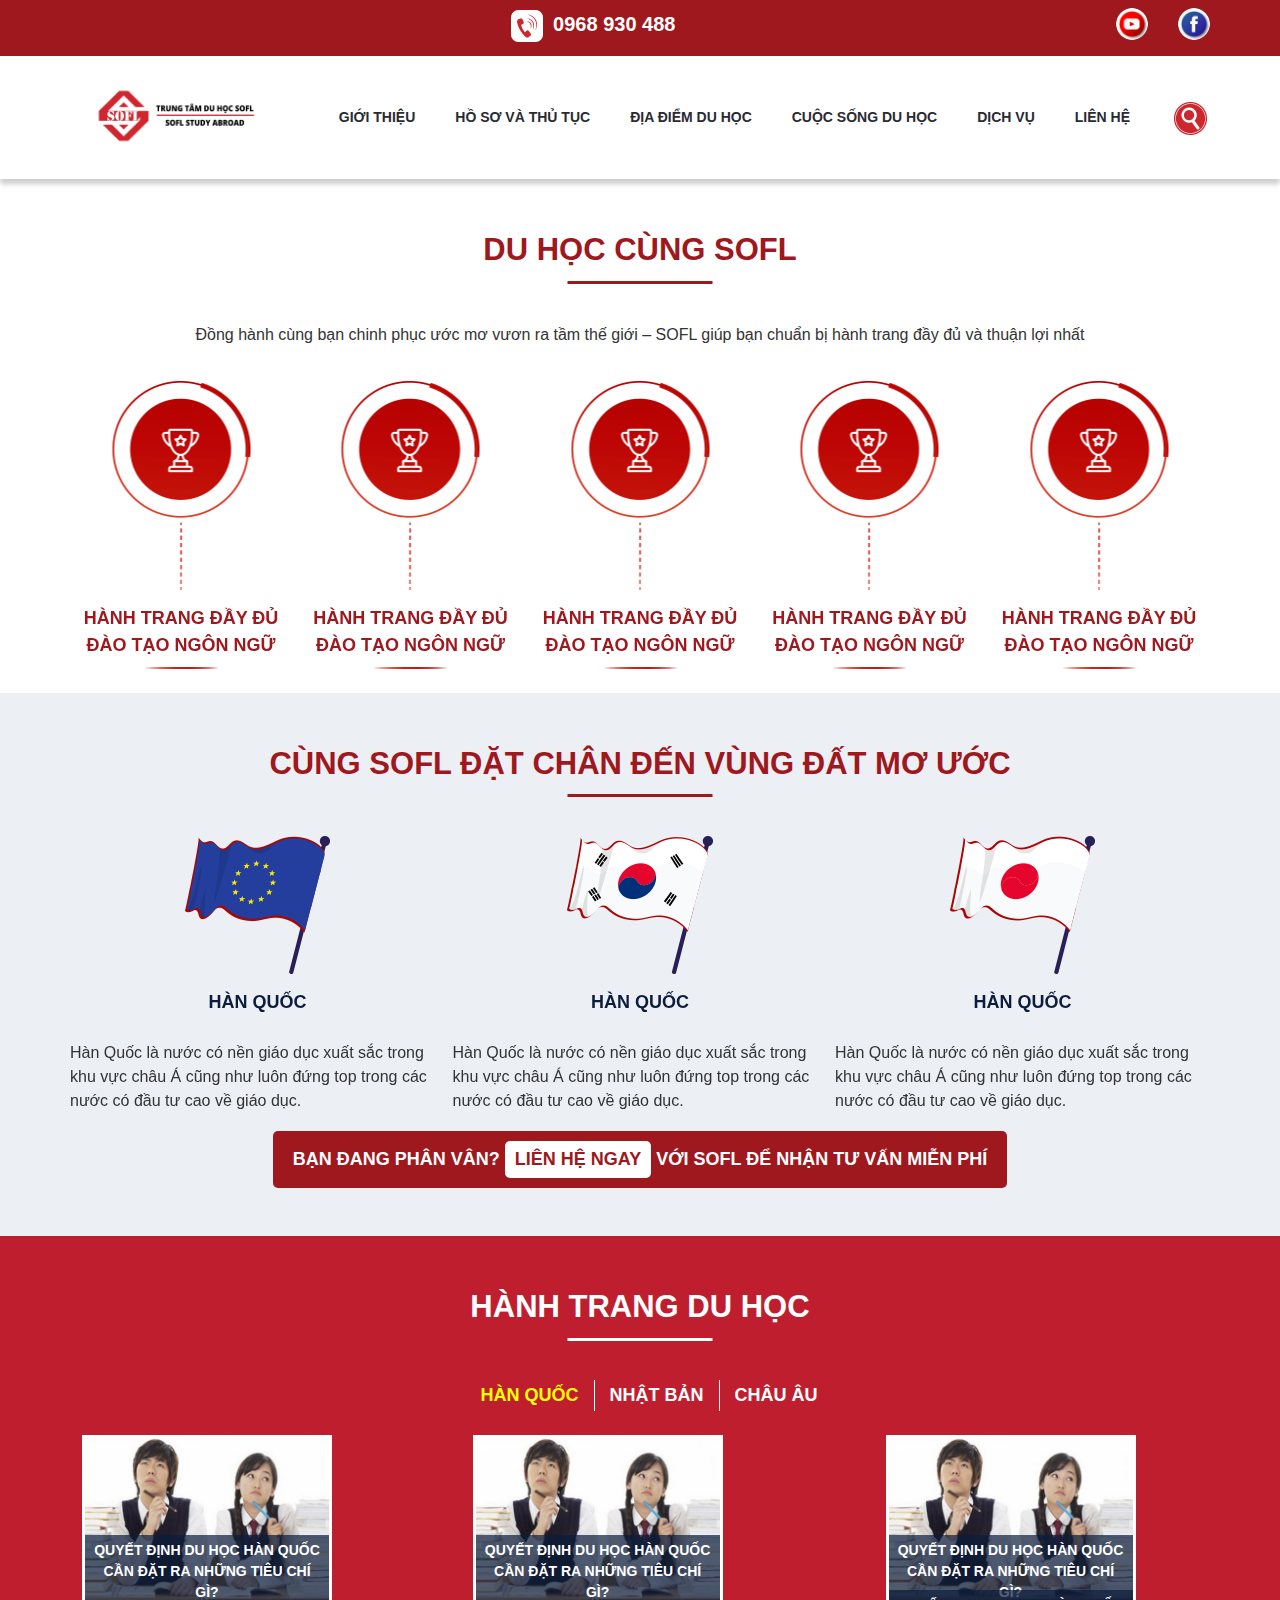
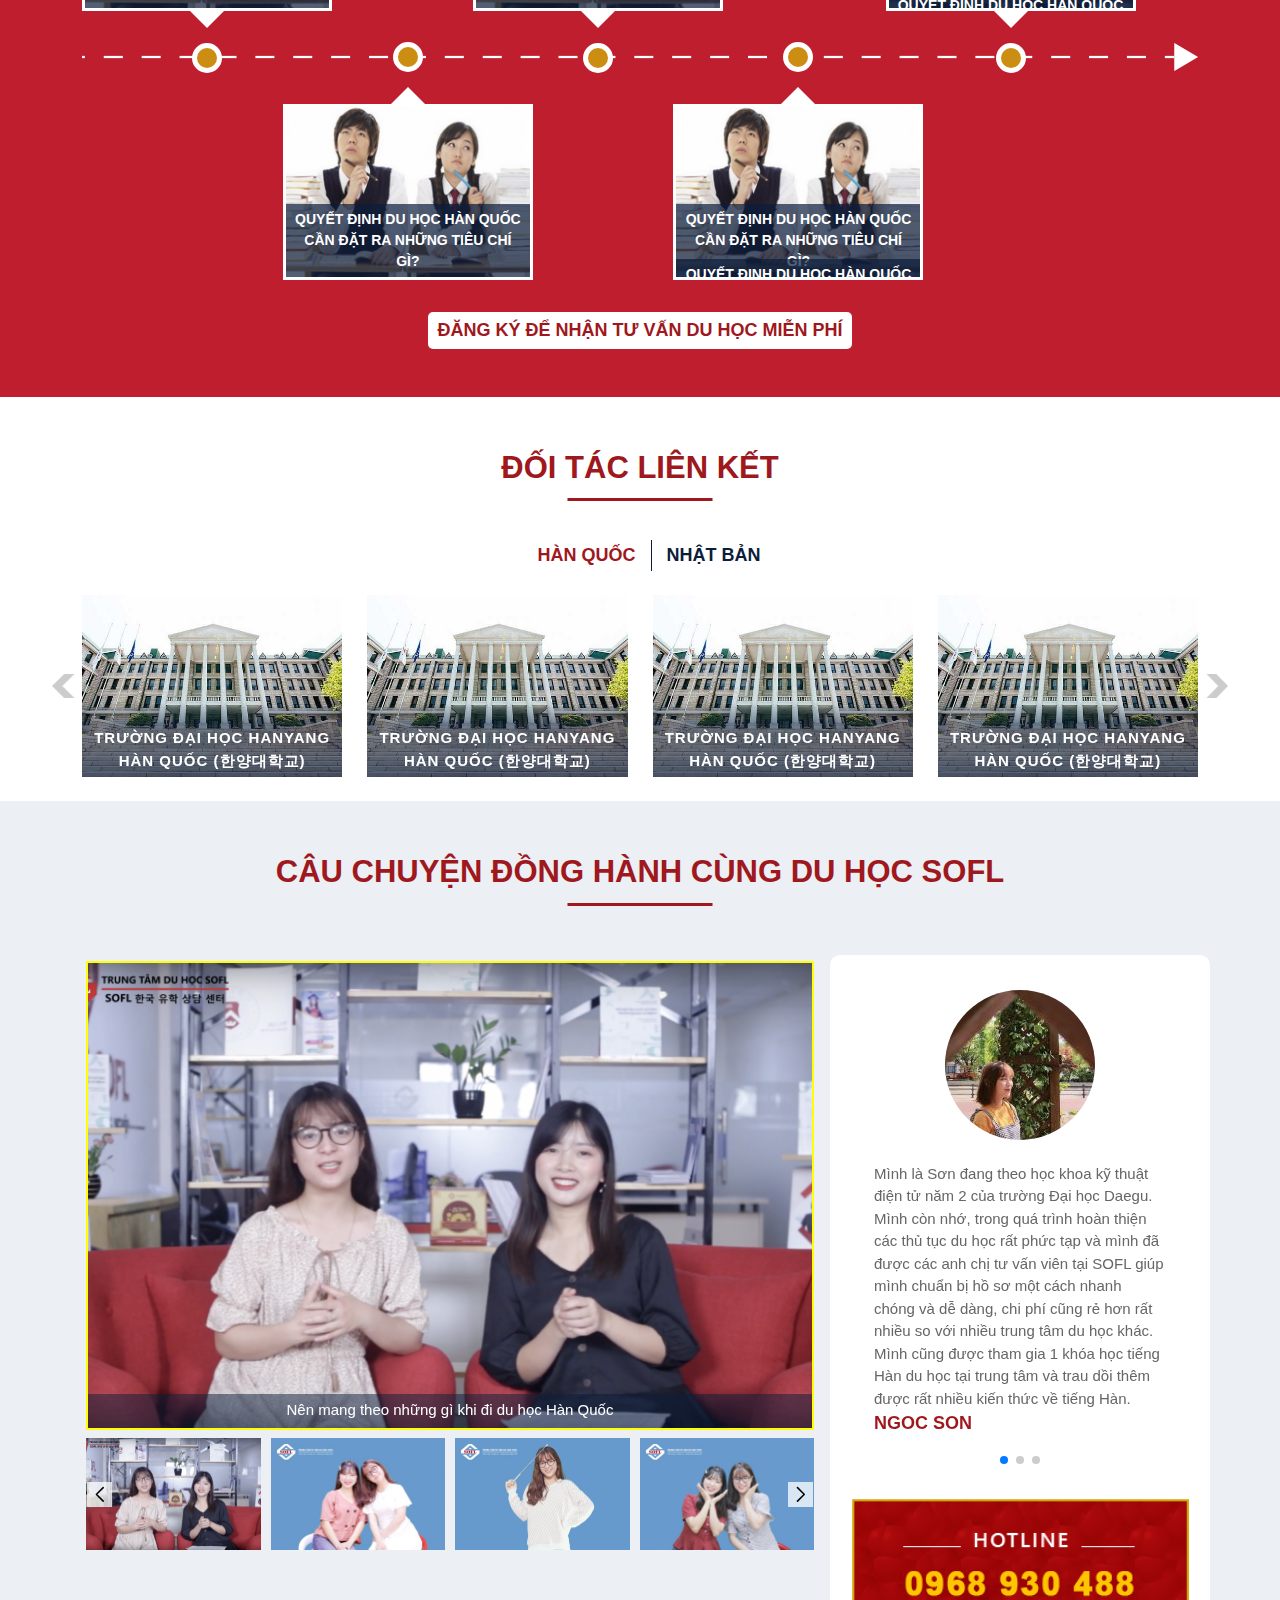
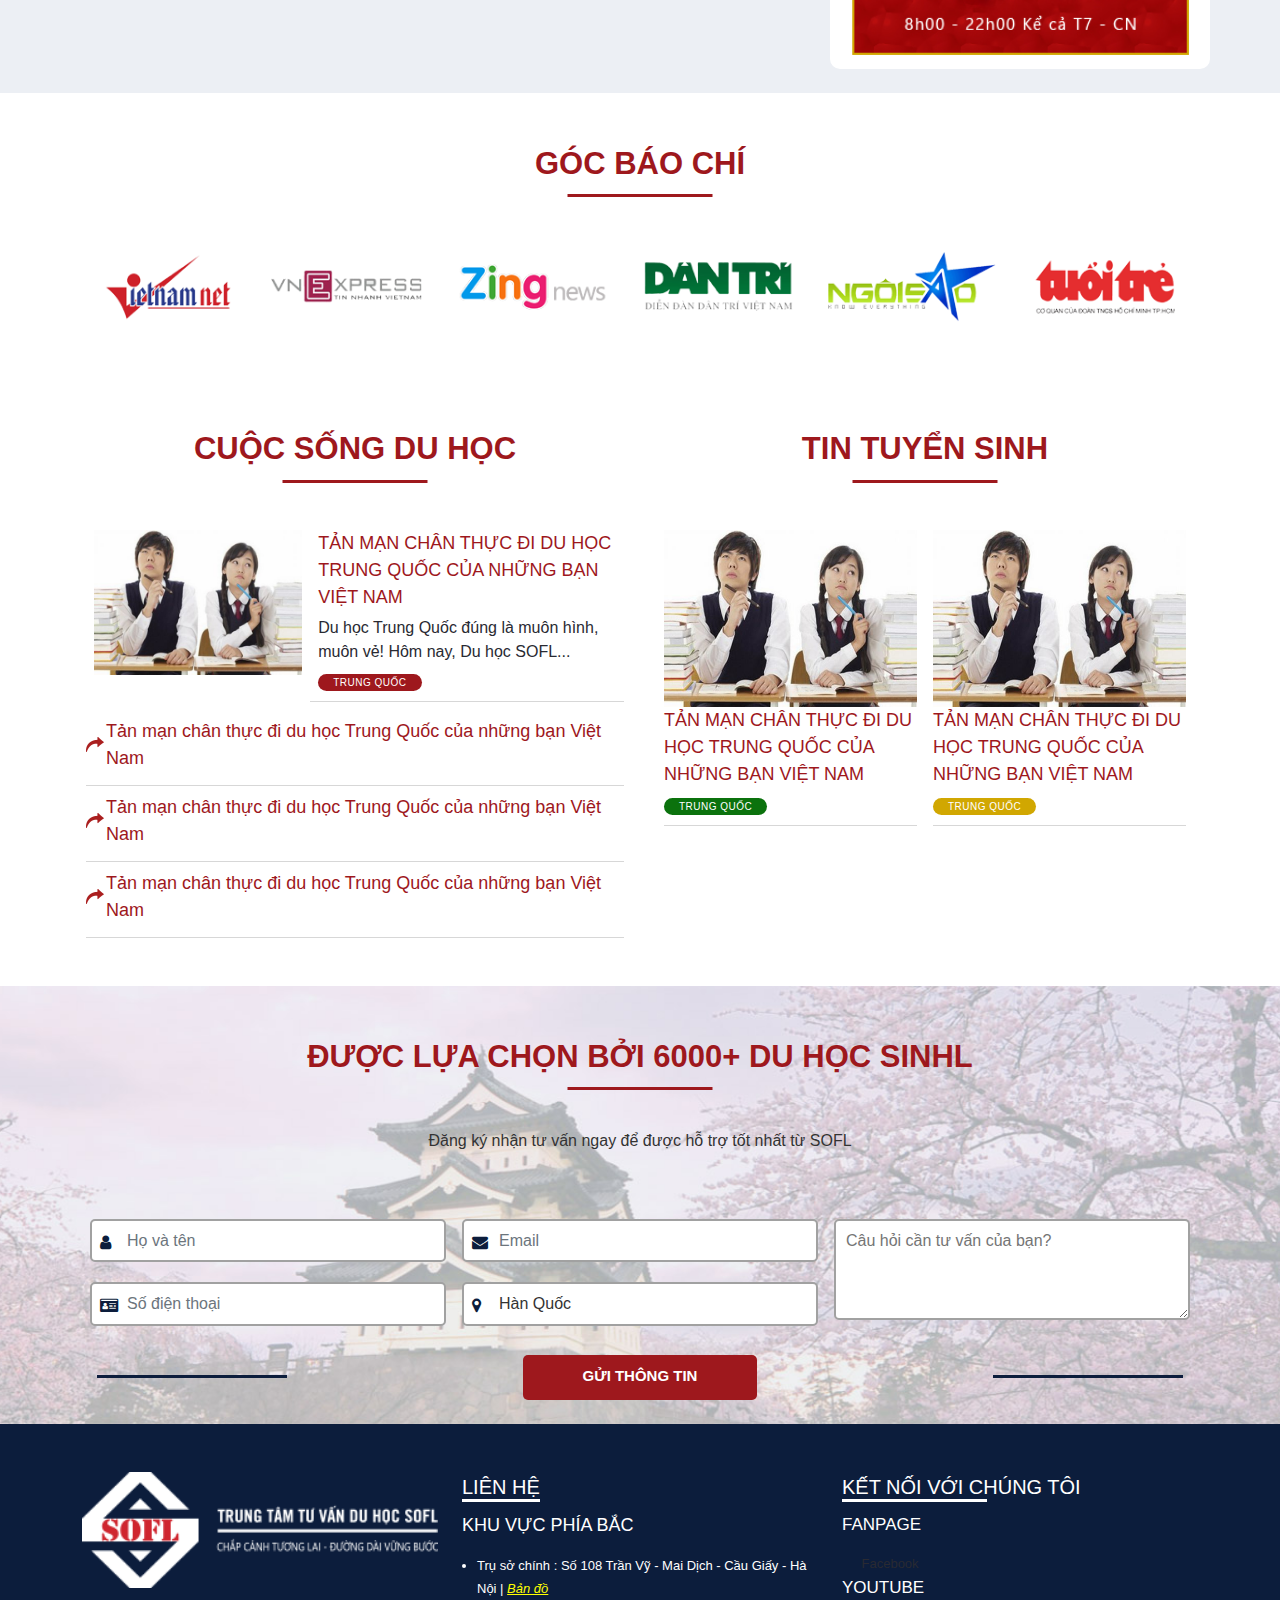
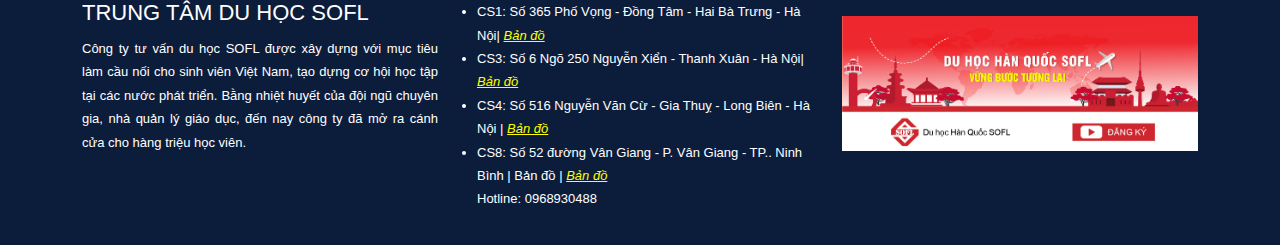
<file: html/index.html>
<!DOCTYPE html>
<html lang="en">

<head>
    <meta charset="UTF-8" />
    <meta http-equiv="X-UA-Compatible" content="IE=edge" />
    <meta name="viewport" content="width=device-width, initial-scale=1.0" />
    <link rel="icon" href="../img/logo.png" type="image/x-icon" />
    <link rel="shortcut icon" href="../img/logo.png" type="image/x-icon" />

    <title>
        Trung tâm du học SOFL - Tư vấn du học Nhật Bản | Hàn Quốc | Châu Âu
    </title>

    <!-- Website Meta -->
    <meta name="robots" content="index,follow" />
    <meta name="locale" content="vi_VN" />
    <meta name="author" content="Trung tâm du học SOFL" />
    <meta name="title" content="Trung tâm du học SOFL - Tư vấn du học Nhật Bản | Hàn Quốc | Châu Âu" />
    <!--title tự đặt theo từng trang-->
    <meta name="description"
        content="Trung tâm tư vấn du học SOFL cung cấp dịch vụ tư vấn du học Nhật Bản, Hàn Quốc, Châu Âu. Làm hồ sơ du học trọn gói." />
    <meta name="keywords"
        content="du học sofl, trung tâm sofl, trung tâm tư vấn du học sofl, du học nhật bản, du học hàn quốc" />
    <link rel="canonical" href="../" />
    <meta name="type" content="website" />

    <!-- Meta Facebook -->
    <meta property="og:image" content="../img/logo-w.png" />
    <meta property="og:image:alt" content="Trung tâm du học SOFL" />
    <meta property="og:image:secure_url" content="../img/logo-w.png" />
    <meta property="og:image:type" content="image/jpeg" />
    <meta property="og:image:width" content="600" />
    <meta property="og:image:height" content="314" />
    <meta property="og:type" content="website" />
    <meta property="og:site_name" content="Trung tâm du học SOFL" />
    <meta property="og:locale" content="vi_VN" />
    <meta property="og:url" content="../" />
    <meta property="og:title" content="Trung tâm du học SOFL - Tư vấn du học Nhật Bản | Hàn Quốc | Châu Âu" />
    <meta property="og:description"
        content="Trung tâm tư vấn du học SOFL cung cấp dịch vụ tư vấn du học Nhật Bản, Hàn Quốc, Châu Âu. Làm hồ sơ du học trọn gói." />
    <meta property="og:keywords"
        content="du học sofl, trung tâm sofl, trung tâm tư vấn du học sofl, du học nhật bản, du học hàn quốc" />
    <meta property="og:robots" content="index,follow" />
    <meta property="fb:app_id" content="123456789" />

    <!--link style and css-->
    <link rel="stylesheet" href="../css/bootstrap.min.css" />
    <link rel="stylesheet" href="../css/font-awesome.min.css" />
    <link rel="stylesheet" href="../css/swiper-bundle.min.css" />
    <link rel="stylesheet" href="../css/fancybox.css" />
    <link rel="stylesheet" href="../css/style.css" />
    <link rel="stylesheet" href="../css/index.css" />
</head>

<body>
    <!-- Menu Mobile -->
    <section class="menu-responsive d-none d-xl-none d-lg-none d-sm-block">
        <div class="menu-close">
            <i class="fa fa-bars"></i>
            <span>Menu</span>
            <span class="icon-close"></span>
        </div>
        <div class="menu-main-menu-container">
            <ul id="primary-menu" class="menu">
                <li class="menu-item">
                    <a href="#">Giới thiệu</a>
                </li>
                <li class="menu-item menu-item-has-children">
                    <a href="#">Hồ sơ và thủ tục</a>
                    <ul class="sub-menu">
                        <li class="menu-item">
                            <a href="#">Hồ sơ và thủ tục du học Hàn Quốc</a>
                        </li>
                        <li class="menu-item">
                            <a href="#">Hồ sơ và thủ tục du học Nhật Bản</a>
                        </li>
                        <li class="menu-item">
                            <a href="#">Hồ sơ và thủ tục du học Châu Âu</a>
                        </li>
                    </ul>
                </li>
                <li class="menu-item menu-item-has-children">
                    <a href="#">Địa điểm du học</a>
                    <ul class="sub-menu">
                        <li class="menu-item menu-item-has-children">
                            <a href="#">Du học Hàn Quốc</a>
                            <ul class="sub-menu">
                                <li class="menu-item">
                                    <a href="#">Học bổng du học Hàn Quốc</a>
                                </li>
                                <li class="menu-item">
                                    <a href="#">Chọn ngành du học Hàn Quốc</a>
                                </li>
                                <li class="menu-item">
                                    <a href="#">Chọn trường du học Hàn Quốc</a>
                                </li>
                                <li class="menu-item">
                                    <a href="#">Visa du học Hàn Quốc</a>
                                </li>
                                <li class="menu-item">
                                    <a href="#">Tin tức du học Hàn Quốc</a>
                                </li>
                            </ul>
                        </li>
                        <li class="menu-item menu-item-has-children">
                            <a href="#">Du học Nhật Bản</a>
                            <ul class="sub-menu">
                                <li class="menu-item">
                                    <a href="#">Học bổng du học Nhật Bản</a>
                                </li>
                                <li class="menu-item">
                                    <a href="#">Chọn ngành du học Nhật Bản</a>
                                </li>
                                <li class="menu-item">
                                    <a href="#">Chọn trường du học Nhật Bản</a>
                                </li>
                                <li class="menu-item">
                                    <a href="#">Visa du học Nhật Bản</a>
                                </li>
                                <li class="menu-item">
                                    <a href="#">Tin tức du học Nhật Bản</a>
                                </li>
                            </ul>
                        </li>
                        <li class="menu-item menu-item-has-children">
                            <a href="#">Du học Châu Âu</a>
                            <ul class="sub-menu">
                                <li class="menu-item">
                                    <a href="#">Học bổng du học Châu Âu</a>
                                </li>
                                <li class="menu-item">
                                    <a href="#">Chọn ngành du học Châu Âu</a>
                                </li>
                                <li class="menu-item">
                                    <a href="#">Chọn trường du học Châu Âu</a>
                                </li>
                                <li class="menu-item">
                                    <a href="#">Visa du học Châu Âu</a>
                                </li>
                                <li class="menu-item">
                                    <a href="#">Tin tức du học Châu Âu</a>
                                </li>
                            </ul>
                        </li>
                        <li class="menu-item menu-item-has-children">
                            <a href="#">Du học Trung Quốc</a>
                            <ul class="sub-menu">
                                <li class="menu-item">
                                    <a href="#">Học bổng du học Trung Quốc</a>
                                </li>
                                <li class="menu-item">
                                    <a href="#">Chọn ngành du học Trung Quốc</a>
                                </li>
                                <li class="menu-item">
                                    <a href="#">Chọn trường du học Trung Quốc</a>
                                </li>
                                <li class="menu-item">
                                    <a href="#">Visa du học Trung Quốc</a>
                                </li>
                                <li class="menu-item">
                                    <a href="#">Tin tức du học Trung Quốc</a>
                                </li>
                            </ul>
                        </li>
                    </ul>
                </li>
                <li class="menu-child-right menu-item menu-item-has-children">
                    <a href="">Cuộc sống du học</a>
                    <ul class="sub-menu">
                        <li class="menu-item menu-item-has-children">
                            <a href="">Hàn Quốc</a>
                            <ul class="sub-menu">
                                <li class="menu-item">
                                    <a href="">Kinh nghiệm du học Hàn Quốc</a>
                                </li>
                                <li class="menu-item">
                                    <a href="">Câu chuyện du học Hàn Quốc</a>
                                </li>
                                <li class="menu-item">
                                    <a href="">Việc làm du học Hàn Quốc</a>
                                </li>
                            </ul>
                        </li>
                        <li class="menu-item menu-item-has-children">
                            <a href="">Nhật Bản</a>
                            <ul class="sub-menu">
                                <li class="menu-item">
                                    <a href="#">Kinh nghiệm du học Nhật Bản</a>
                                </li>
                                <li class="menu-item menu-item-389">
                                    <a href="#">Câu chuyện du học Nhật Bản</a>
                                </li>
                                <li class="menu-item menu-item-388">
                                    <a href="#">Việc làm du học Nhật Bản</a>
                                </li>
                            </ul>
                        </li>
                        <li class="menu-item menu-item-has-children menu-item-380">
                            <a href="#">Châu âu</a>
                            <ul class="sub-menu">
                                <li class="menu-item menu-item-381">
                                    <a href="#">Kinh nghiệm du học Châu âu</a>
                                </li>
                                <li class="menu-item menu-item-391">
                                    <a href="#">Chuyện du học Châu Âu</a>
                                </li>
                                <li class="menu-item menu-item-382">
                                    <a href="#">Việc làm du học Châu âu</a>
                                </li>
                            </ul>
                        </li>
                        <li class="menu-item menu-item-has-children menu-item-2627">
                            <a href="#">Trung Quốc</a>
                            <ul class="sub-menu">
                                <li class="menu-item menu-item-2628">
                                    <a href="#">Kinh nghiệm du học Trung Quốc</a>
                                </li>
                                <li class="menu-item menu-item-2629">
                                    <a href="#">Câu chuyện du học Trung Quốc</a>
                                </li>
                                <li class="menu-item menu-item-2630">
                                    <a href="#">Việc làm du học Trung Quốc</a>
                                </li>
                            </ul>
                        </li>
                    </ul>
                </li>
                <li class="menu-child-right menu-item-has-children">
                    <a href="#">Dịch vụ</a>
                    <ul class="sub-menu">
                        <li class="menu-item menu-item-has-children">
                            <a href="">Tuyển sinh</a>
                            <ul class="sub-menu">
                                <li class="menu-item">
                                    <a href="#">Hàn Quốc</a>
                                </li>
                                <li class="menu-item">
                                    <a href="#">Nhật Bản</a>
                                </li>
                            </ul>
                        </li>
                        <li class="menu-item">
                            <a href="#">Đào tạo</a>
                        </li>
                        <li class="menu-item">
                            <a href="#">Tư vấn du học</a>
                        </li>
                    </ul>
                </li>
                <li class="menu-item">
                    <a href="#">Liên hệ</a>
                </li>
            </ul>
        </div>
        <form role="search" method="get"
            class="search-form d-flex justify-content-center align-content-center align-items-center" action="">
            <label class="ip-form">
                <input type="search" class="search-field" placeholder="Bạn cần tìm gì?" value="" name="s"
                    title="Search for:" />
            </label>
            <input type="submit" class="search-submit" value="Search" />
        </form>
    </section>
    <!-- header -->
    <header class="site-header">
        <section class="top-bar">
            <div class="container">
                <div class="row">
                    <div
                        class="info-contain d-flex justify-content-start align-content-center align-items-center justify-content-lg-center justify-content-md-start justify-content-sm-start">
                        <a href="tel:0968930488" class="info-phone text-decoration-none">
                            <span class="icon-phone"></span>
                            <span class="text-phone">0968 930 488</span>
                        </a>
                    </div>
                    <div
                        class="icon-sociai-content d-flex justify-content-center align-content-center align-items-center">
                        <a href="#" class="icon-social">
                            <i class="icon-yt"></i>
                        </a>
                        <a href="#" class="icon-social">
                            <i class="icon-fb"></i>
                        </a>
                    </div>
                </div>
            </div>
        </section>
        <section class="header-main">
            <div class="container">
                <div class="row">
                    <div class="menu-open d-xl-none d-lg-none d-sm-block">
                        <div class="pull-right">
                            <div class="icon-click">
                                <i class="fa fa-bars"></i>
                            </div>
                        </div>
                    </div>
                    <div
                        class="site-branding d-flex justify-content-between align-content-center align-items-center p-md-0">
                        <a href="#" class="logo" title="Du học SOFL">
                            <h1 class="entry-title">
                                <strong class="d-none">Du học SOFL</strong>
                                <img src="../img/logo-black.png" class="img-logo" alt="Du học SOFL" />
                            </h1>
                        </a>
                        <div
                            class="nav-search-container d-none justify-content-center align-content-center align-items-center d-lg-flex d-md-none d-sm-none">
                            <nav id="site-navigation" class="main-navigation">
                                <div class="main-navigation-inner clearfix">
                                    <div class="menu-main-menu-container">
                                        <ul id="primary-menu" class="menu">
                                            <li class="menu-item">
                                                <a href="#">Giới thiệu</a>
                                            </li>
                                            <li class="menu-item menu-item-has-children">
                                                <a href="#">Hồ sơ và thủ tục</a>
                                                <ul class="sub-menu">
                                                    <li class="menu-item">
                                                        <a href="#">Hồ sơ và thủ tục du học Hàn Quốc</a>
                                                    </li>
                                                    <li class="menu-item">
                                                        <a href="#">Hồ sơ và thủ tục du học Nhật Bản</a>
                                                    </li>
                                                    <li class="menu-item">
                                                        <a href="#">Hồ sơ và thủ tục du học Châu Âu</a>
                                                    </li>
                                                </ul>
                                            </li>
                                            <li class="menu-item menu-item-has-children">
                                                <a href="#">Địa điểm du học</a>
                                                <ul class="sub-menu">
                                                    <li class="menu-item menu-item-has-children">
                                                        <a href="#">Du học Hàn Quốc</a>
                                                        <ul class="sub-menu">
                                                            <li class="menu-item">
                                                                <a href="#">Học bổng du học Hàn Quốc</a>
                                                            </li>
                                                            <li class="menu-item">
                                                                <a href="#">Chọn ngành du học Hàn Quốc</a>
                                                            </li>
                                                            <li class="menu-item">
                                                                <a href="#">Chọn trường du học Hàn Quốc</a>
                                                            </li>
                                                            <li class="menu-item">
                                                                <a href="#">Visa du học Hàn Quốc</a>
                                                            </li>
                                                            <li class="menu-item">
                                                                <a href="#">Tin tức du học Hàn Quốc</a>
                                                            </li>
                                                        </ul>
                                                    </li>
                                                    <li class="menu-item menu-item-has-children">
                                                        <a href="#">Du học Nhật Bản</a>
                                                        <ul class="sub-menu">
                                                            <li class="menu-item">
                                                                <a href="#">Học bổng du học Nhật Bản</a>
                                                            </li>
                                                            <li class="menu-item">
                                                                <a href="#">Chọn ngành du học Nhật Bản</a>
                                                            </li>
                                                            <li class="menu-item">
                                                                <a href="#">Chọn trường du học Nhật Bản</a>
                                                            </li>
                                                            <li class="menu-item">
                                                                <a href="#">Visa du học Nhật Bản</a>
                                                            </li>
                                                            <li class="menu-item">
                                                                <a href="#">Tin tức du học Nhật Bản</a>
                                                            </li>
                                                        </ul>
                                                    </li>
                                                    <li class="menu-item menu-item-has-children">
                                                        <a href="#">Du học Châu Âu</a>
                                                        <ul class="sub-menu">
                                                            <li class="menu-item">
                                                                <a href="#">Học bổng du học Châu Âu</a>
                                                            </li>
                                                            <li class="menu-item">
                                                                <a href="#">Chọn ngành du học Châu Âu</a>
                                                            </li>
                                                            <li class="menu-item">
                                                                <a href="#">Chọn trường du học Châu Âu</a>
                                                            </li>
                                                            <li class="menu-item">
                                                                <a href="#">Visa du học Châu Âu</a>
                                                            </li>
                                                            <li class="menu-item">
                                                                <a href="#">Tin tức du học Châu Âu</a>
                                                            </li>
                                                        </ul>
                                                    </li>
                                                    <li class="menu-item menu-item-has-children">
                                                        <a href="#">Du học Trung Quốc</a>
                                                        <ul class="sub-menu">
                                                            <li class="menu-item">
                                                                <a href="#">Học bổng du học Trung Quốc</a>
                                                            </li>
                                                            <li class="menu-item">
                                                                <a href="#">Chọn ngành du học Trung Quốc</a>
                                                            </li>
                                                            <li class="menu-item">
                                                                <a href="#">Chọn trường du học Trung Quốc</a>
                                                            </li>
                                                            <li class="menu-item">
                                                                <a href="#">Visa du học Trung Quốc</a>
                                                            </li>
                                                            <li class="menu-item">
                                                                <a href="#">Tin tức du học Trung Quốc</a>
                                                            </li>
                                                        </ul>
                                                    </li>
                                                </ul>
                                            </li>
                                            <li class="menu-child-right menu-item menu-item-has-children">
                                                <a href="">Cuộc sống du học</a>
                                                <ul class="sub-menu">
                                                    <li class="menu-item menu-item-has-children">
                                                        <a href="">Hàn Quốc</a>
                                                        <ul class="sub-menu">
                                                            <li class="menu-item">
                                                                <a href="">Kinh nghiệm du học Hàn Quốc</a>
                                                            </li>
                                                            <li class="menu-item">
                                                                <a href="">Câu chuyện du học Hàn Quốc</a>
                                                            </li>
                                                            <li class="menu-item">
                                                                <a href="">Việc làm du học Hàn Quốc</a>
                                                            </li>
                                                        </ul>
                                                    </li>
                                                    <li class="menu-item menu-item-has-children">
                                                        <a href="">Nhật Bản</a>
                                                        <ul class="sub-menu">
                                                            <li class="menu-item">
                                                                <a href="#">Kinh nghiệm du học Nhật Bản</a>
                                                            </li>
                                                            <li class="menu-item menu-item-389">
                                                                <a href="#">Câu chuyện du học Nhật Bản</a>
                                                            </li>
                                                            <li class="menu-item menu-item-388">
                                                                <a href="#">Việc làm du học Nhật Bản</a>
                                                            </li>
                                                        </ul>
                                                    </li>
                                                    <li class="menu-item menu-item-has-children menu-item-380">
                                                        <a href="#">Châu âu</a>
                                                        <ul class="sub-menu">
                                                            <li class="menu-item menu-item-381">
                                                                <a href="#">Kinh nghiệm du học Châu âu</a>
                                                            </li>
                                                            <li class="menu-item menu-item-391">
                                                                <a href="#">Chuyện du học Châu Âu</a>
                                                            </li>
                                                            <li class="menu-item menu-item-382">
                                                                <a href="#">Việc làm du học Châu âu</a>
                                                            </li>
                                                        </ul>
                                                    </li>
                                                    <li class="menu-item menu-item-has-children menu-item-2627">
                                                        <a href="#">Trung Quốc</a>
                                                        <ul class="sub-menu">
                                                            <li class="menu-item menu-item-2628">
                                                                <a href="#">Kinh nghiệm du học Trung Quốc</a>
                                                            </li>
                                                            <li class="menu-item menu-item-2629">
                                                                <a href="#">Câu chuyện du học Trung Quốc</a>
                                                            </li>
                                                            <li class="menu-item menu-item-2630">
                                                                <a href="#">Việc làm du học Trung Quốc</a>
                                                            </li>
                                                        </ul>
                                                    </li>
                                                </ul>
                                            </li>
                                            <li class="menu-child-right menu-item-has-children">
                                                <a href="#">Dịch vụ</a>
                                                <ul class="sub-menu">
                                                    <li class="menu-item menu-item-has-children">
                                                        <a href="">Tuyển sinh</a>
                                                        <ul class="sub-menu">
                                                            <li class="menu-item">
                                                                <a href="#">Hàn Quốc</a>
                                                            </li>
                                                            <li class="menu-item">
                                                                <a href="#">Nhật Bản</a>
                                                            </li>
                                                        </ul>
                                                    </li>
                                                    <li class="menu-item">
                                                        <a href="#">Đào tạo</a>
                                                    </li>
                                                    <li class="menu-item">
                                                        <a href="#">Tư vấn du học</a>
                                                    </li>
                                                </ul>
                                            </li>
                                            <li class="menu-item">
                                                <a href="#">Liên hệ</a>
                                            </li>
                                        </ul>
                                    </div>
                                </div>
                            </nav>

                            <div class="search-btns-wrap">
                                <a id="header-search-button-mb" href="javascript:;" role="button"></a>

                                <div class="header-search" style="display: none">
                                    <form role="search" method="get"
                                        class="search-form d-flex justify-content-center align-content-center align-items-center"
                                        action="">
                                        <label class="ip-form">
                                            <input type="search" class="search-field" placeholder="Bạn cần tìm gì?"
                                                value="" name="s" title="Search for:" />
                                        </label>
                                        <input type="submit" class="search-submit" value="Search" />
                                    </form>
                                </div>
                            </div>
                        </div>
                    </div>
                </div>
            </div>
        </section>
    </header>

    <!-- main -->
    <main class="content">
        <section class="pt-5 pb-4 container-outstanding">
            <div class="container">
                <div class="row">
                    <div class="d-block title-container m-auto mb-4">
                        <h2 class="heading-title">DU HỌC CÙNG SOFL</h2>
                    </div>
                    <div class="mb-4 d-block text-center">
                        <p class="text-content">
                            Đồng hành cùng bạn chinh phục ước mơ vươn ra tầm thế giới – SOFL
                            giúp bạn chuẩn bị hành trang đầy đủ và thuận lợi nhất
                        </p>
                    </div>
                    <div class="swiper" id="swiper_top">
                        <div class="swiper-wrapper">
                            <div class="swiper-slide">
                                <div class="image-box">
                                    <figure class="image-box-img">
                                        <img src="../img/hanh-trang.png" class="img-contain" />
                                    </figure>
                                    <div class="image-content">
                                        Hành trang đầy đủ đào tạo ngôn ngữ
                                    </div>
                                </div>
                            </div>
                            <div class="swiper-slide">
                                <div class="image-box">
                                    <figure class="image-box-img">
                                        <img src="../img/hanh-trang.png" class="img-contain" />
                                    </figure>
                                    <div class="image-content">
                                        Hành trang đầy đủ đào tạo ngôn ngữ
                                    </div>
                                </div>
                            </div>
                            <div class="swiper-slide">
                                <div class="image-box">
                                    <figure class="image-box-img">
                                        <img src="../img/hanh-trang.png" class="img-contain" />
                                    </figure>
                                    <div class="image-content">
                                        Hành trang đầy đủ đào tạo ngôn ngữ
                                    </div>
                                </div>
                            </div>
                        </div>
                        <div class="swiper-button-prev swiper-top swiper-top-prev d-xl-none d-lg-none d-sm-block"></div>
                        <div class="swiper-button-next swiper-top swiper-top-next d-xl-none d-lg-none d-sm-block"></div>
                    </div>
                </div>
            </div>
        </section>
        <section class="pt-5 pb-4 container-flag">
            <div class="container">
                <div class="row">
                    <div class="d-block title-container m-auto mb-4">
                        <h2 class="heading-title">
                            CÙNG SOFL ĐẶT CHÂN ĐẾN VÙNG ĐẤT MƠ ƯỚC
                        </h2>
                    </div>
                    <div class="swiper" id="swiper_flag">
                        <div class="swiper-wrapper">
                            <div class="swiper-slide">
                                <div class="image-box">
                                    <figure class="image-box-img">
                                        <img src="../img/korea-flag.png" class="img-contain" />
                                    </figure>
                                    <div class="flag-content">
                                        <h3 class="nation-name">HÀN QUỐC</h3>
                                        <p>
                                            Hàn Quốc là nước có nền giáo dục xuất sắc trong khu vực
                                            châu Á cũng như luôn đứng top trong các nước có đầu tư
                                            cao về giáo dục.
                                        </p>
                                    </div>
                                </div>
                            </div>
                            <div class="swiper-slide">
                                <div class="image-box">
                                    <figure class="image-box-img">
                                        <img src="../img/japan-flag.png" class="img-contain" />
                                    </figure>
                                    <div class="flag-content">
                                        <h3 class="nation-name">HÀN QUỐC</h3>
                                        <p>
                                            Hàn Quốc là nước có nền giáo dục xuất sắc trong khu vực
                                            châu Á cũng như luôn đứng top trong các nước có đầu tư
                                            cao về giáo dục.
                                        </p>
                                    </div>
                                </div>
                            </div>
                            <div class="swiper-slide">
                                <div class="image-box">
                                    <figure class="image-box-img">
                                        <img src="../img/eu-flag.png" class="img-contain" />
                                    </figure>
                                    <div class="flag-content">
                                        <h3 class="nation-name">HÀN QUỐC</h3>
                                        <p>
                                            Hàn Quốc là nước có nền giáo dục xuất sắc trong khu vực
                                            châu Á cũng như luôn đứng top trong các nước có đầu tư
                                            cao về giáo dục.
                                        </p>
                                    </div>
                                </div>
                            </div>
                        </div>
                        <div
                            class="swiper-button-prev swiper-top swiper-top-prev swiper-flag-prev d-xl-none d-lg-none d-sm-block">
                        </div>
                        <div
                            class="swiper-button-next swiper-top swiper-top-next swiper-flag-next d-xl-none d-lg-none d-sm-block">
                        </div>
                    </div>
                    <div class="btn-wrap mt-2 mb-4 text-center">
                        <a href="#" class="btn-red text-decoration-none">BẠN ĐANG PHÂN VÂN?
                            <span class="white-red">LIÊN HỆ NGAY</span> VỚI SOFL ĐỂ NHẬN TƯ
                            VẤN MIỄN PHÍ</a>
                    </div>
                </div>
            </div>
        </section>
        <section class="pt-5 pb-4 container-equip">
            <div class="container">
                <div class="row">
                    <div class="d-block title-container m-auto mb-4">
                        <h2 class="heading-title">HÀNH TRANG DU HỌC</h2>
                    </div>
                    <ul class="nav nav-pills mb-4 justify-content-center" id="pills-tab-equip" role="tablist">
                        <li class="nav-item" role="presentation">
                            <button class="nav-link active" id="pills-kr-tab" data-bs-toggle="pill" data-bs-target="#kr"
                                type="button" role="tab" aria-controls="kr" aria-selected="true">
                                Hàn Quốc
                            </button>
                        </li>
                        <li class="nav-item" role="presentation">
                            <button class="nav-link" id="pills-jp-tab" data-bs-toggle="pill" data-bs-target="#jp"
                                type="button" role="tab" aria-controls="jp" aria-selected="false">
                                Nhật Bản
                            </button>
                        </li>
                        <li class="nav-item" role="presentation">
                            <button class="nav-link" id="pills-eu-tab" data-bs-toggle="pill" data-bs-target="#eu"
                                type="button" role="tab" aria-controls="eu" aria-selected="false">
                                Châu Âu
                            </button>
                        </li>
                    </ul>
                    <div class="tab-content mb-4 " id="pills-tabContent">
                        <div class="tab-pane fade show active" id="kr" role="tabpanel" aria-labelledby="pills-kr-tab">
                            <div
                                class="equip-listing clearfix d-none d-xl-block d-xxl-block d-lg-block d-md-none d-sm-none">
                                <div class="equip-item">
                                    <div class="position-relative overflow-hidden">
                                        <a class="equip-link text-decoration-none" href="#">
                                            <img src="../img/chon-nganh-du-hoc-han-quoc-500x350.jpg" class="equip-img"
                                                alt="Quyết định du học Hàn Quốc cần đặt ra những tiêu chí gì?">
                                            <div class="equip-item-title">Quyết định du học Hàn Quốc cần đặt ra những
                                                tiêu chí gì?</div>
                                            <div class="equip-info-overlay">
                                                <h3 class="equip-info-title">Quyết định du học Hàn Quốc cần đặt ra những
                                                    tiêu chí gì?</h3>
                                                <div class="equip-info-des">
                                                    Du học Hàn Quốc là bước ngoặt thay đổi lớn, bạn phải suy xét cho...
                                                </div>
                                                <span class="equip-more">Xem thêm</span>
                                            </div>
                                        </a>
                                    </div>
                                </div>
                                <div class="equip-item">
                                    <div class="position-relative overflow-hidden">
                                        <a class="equip-link text-decoration-none" href="#">
                                            <img src="../img/chon-nganh-du-hoc-han-quoc-500x350.jpg" class="equip-img"
                                                alt="Quyết định du học Hàn Quốc cần đặt ra những tiêu chí gì?">
                                            <div class="equip-item-title">Quyết định du học Hàn Quốc cần đặt ra những
                                                tiêu chí gì?</div>
                                            <div class="equip-info-overlay">
                                                <h3 class="equip-info-title">Quyết định du học Hàn Quốc cần đặt ra những
                                                    tiêu chí gì?</h3>
                                                <div class="equip-info-des">
                                                    Du học Hàn Quốc là bước ngoặt thay đổi lớn, bạn phải suy xét cho...
                                                </div>
                                                <span class="equip-more">Xem thêm</span>
                                            </div>
                                        </a>
                                    </div>
                                </div>
                                <div class="equip-item">
                                    <div class="position-relative overflow-hidden">
                                        <a class="equip-link text-decoration-none" href="#">
                                            <img src="../img/chon-nganh-du-hoc-han-quoc-500x350.jpg" class="equip-img"
                                                alt="Quyết định du học Hàn Quốc cần đặt ra những tiêu chí gì?">
                                            <div class="equip-item-title">Quyết định du học Hàn Quốc cần đặt ra những
                                                tiêu chí gì?</div>
                                            <div class="equip-info-overlay">
                                                <h3 class="equip-info-title">Quyết định du học Hàn Quốc cần đặt ra những
                                                    tiêu chí gì?</h3>
                                                <div class="equip-info-des">
                                                    Du học Hàn Quốc là bước ngoặt thay đổi lớn, bạn phải suy xét cho...
                                                </div>
                                                <span class="equip-more">Xem thêm</span>
                                            </div>
                                        </a>
                                    </div>
                                </div>
                                <div class="equip-item">
                                    <div class="position-relative overflow-hidden">
                                        <a class="equip-link text-decoration-none" href="#">
                                            <img src="../img/chon-nganh-du-hoc-han-quoc-500x350.jpg" class="equip-img"
                                                alt="Quyết định du học Hàn Quốc cần đặt ra những tiêu chí gì?">
                                            <div class="equip-item-title">Quyết định du học Hàn Quốc cần đặt ra những
                                                tiêu chí gì?</div>
                                            <div class="equip-info-overlay">
                                                <h3 class="equip-item-title">Quyết định du học Hàn Quốc cần đặt ra những
                                                    tiêu chí gì?</h3>
                                                <div class="equip-info-des">
                                                    Du học Hàn Quốc là bước ngoặt thay đổi lớn, bạn phải suy xét cho...
                                                </div>
                                                <span class="equip-more">Xem thêm</span>
                                            </div>
                                        </a>
                                    </div>
                                </div>
                                <div class="equip-item">
                                    <div class="position-relative overflow-hidden">
                                        <a class="equip-link text-decoration-none" href="#">
                                            <img src="../img/chon-nganh-du-hoc-han-quoc-500x350.jpg" class="equip-img"
                                                alt="Quyết định du học Hàn Quốc cần đặt ra những tiêu chí gì?">
                                            <div class="equip-item-title">Quyết định du học Hàn Quốc cần đặt ra những
                                                tiêu chí gì?</div>
                                            <div class="equip-info-overlay">
                                                <h3 class="equip-item-title">Quyết định du học Hàn Quốc cần đặt ra những
                                                    tiêu chí gì?</h3>
                                                <div class="equip-info-des">
                                                    Du học Hàn Quốc là bước ngoặt thay đổi lớn, bạn phải suy xét cho...
                                                </div>
                                                <span class="equip-more">Xem thêm</span>
                                            </div>
                                        </a>
                                    </div>
                                </div>
                            </div>
                            <div class="swiper d-none d-xl-none d-xxl-none d-lg-none d-md-block d-sm-block"
                                id="swiper_tab_kr">
                                <div class="swiper-wrapper ">
                                    <div class="swiper-slide equip-listing ">
                                        <div class="equip-item">
                                            <div class="position-relative overflow-hidden">
                                                <a class="equip-link text-decoration-none" href="#">
                                                    <img src="../img/chon-nganh-du-hoc-han-quoc-500x350.jpg"
                                                        class="equip-img"
                                                        alt="Quyết định du học Hàn Quốc cần đặt ra những tiêu chí gì?">
                                                    <div class="equip-item-title">Quyết định du học Hàn Quốc cần đặt ra
                                                        những tiêu chí gì?</div>
                                                    <div class="equip-info-overlay">
                                                        <h3 class="equip-info-title">Quyết định du học Hàn Quốc cần đặt
                                                            ra những tiêu chí gì?</h3>
                                                        <div class="equip-info-des">
                                                            Du học Hàn Quốc là bước ngoặt thay đổi lớn, bạn phải suy xét
                                                            cho...
                                                        </div>
                                                        <span class="equip-more">Xem thêm</span>
                                                    </div>
                                                </a>
                                            </div>
                                        </div>
                                    </div>
                                    <div class="swiper-slide equip-listing ">
                                        <div class="equip-item">
                                            <div class="position-relative overflow-hidden">
                                                <a class="equip-link text-decoration-none" href="#">
                                                    <img src="../img/chon-nganh-du-hoc-han-quoc-500x350.jpg"
                                                        class="equip-img"
                                                        alt="Quyết định du học Hàn Quốc cần đặt ra những tiêu chí gì?">
                                                    <div class="equip-item-title">Quyết định du học Hàn Quốc cần đặt ra
                                                        những tiêu chí gì?</div>
                                                    <div class="equip-info-overlay">
                                                        <h3 class="equip-info-title">Quyết định du học Hàn Quốc cần đặt
                                                            ra những tiêu chí gì?</h3>
                                                        <div class="equip-info-des">
                                                            Du học Hàn Quốc là bước ngoặt thay đổi lớn, bạn phải suy xét
                                                            cho...
                                                        </div>
                                                        <span class="equip-more">Xem thêm</span>
                                                    </div>
                                                </a>
                                            </div>
                                        </div>
                                    </div>
                                    <div class="swiper-slide equip-listing ">
                                        <div class="equip-item">
                                            <div class="position-relative overflow-hidden">
                                                <a class="equip-link text-decoration-none" href="#">
                                                    <img src="../img/chon-nganh-du-hoc-han-quoc-500x350.jpg"
                                                        class="equip-img"
                                                        alt="Quyết định du học Hàn Quốc cần đặt ra những tiêu chí gì?">
                                                    <div class="equip-item-title">Quyết định du học Hàn Quốc cần đặt ra
                                                        những tiêu chí gì?</div>
                                                    <div class="equip-info-overlay">
                                                        <h3 class="equip-info-title">Quyết định du học Hàn Quốc cần đặt
                                                            ra những tiêu chí gì?</h3>
                                                        <div class="equip-info-des">
                                                            Du học Hàn Quốc là bước ngoặt thay đổi lớn, bạn phải suy xét
                                                            cho...
                                                        </div>
                                                        <span class="equip-more">Xem thêm</span>
                                                    </div>
                                                </a>
                                            </div>
                                        </div>
                                    </div>
                                </div>
                                <div
                                    class="swiper-button-prev swiper-top swiper-top-prev swiper-kr-prev d-xl-none d-lg-none d-sm-block">
                                </div>
                                <div
                                    class="swiper-button-next swiper-top swiper-top-next swiper-kr-next d-xl-none d-lg-none d-sm-block">
                                </div>
                            </div>
                            <div class="line-arrow"></div>
                        </div>
                        <div class="tab-pane fade" id="jp" role="tabpanel" aria-labelledby="pills-jp-tab">
                            <div
                                class="equip-listing clearfix d-none d-xl-block d-xxl-block d-lg-block d-md-none d-sm-none">
                                <div class="equip-item">
                                    <div class="position-relative overflow-hidden">
                                        <a class="equip-link text-decoration-none" href="#">
                                            <img src="../img/chon-nganh-du-hoc-han-quoc-500x350.jpg" class="equip-img"
                                                alt="Quyết định du học Hàn Quốc cần đặt ra những tiêu chí gì?">
                                            <div class="equip-item-title">Quyết định du học Hàn Quốc cần đặt ra những
                                                tiêu chí gì?</div>
                                            <div class="equip-info-overlay">
                                                <h3 class="equip-info-title">Quyết định du học Hàn Quốc cần đặt ra những
                                                    tiêu chí gì?</h3>
                                                <div class="equip-info-des">
                                                    Du học Hàn Quốc là bước ngoặt thay đổi lớn, bạn phải suy xét cho...
                                                </div>
                                                <span class="equip-more">Xem thêm</span>
                                            </div>
                                        </a>
                                    </div>
                                </div>
                                <div class="equip-item">
                                    <div class="position-relative overflow-hidden">
                                        <a class="equip-link text-decoration-none" href="#">
                                            <img src="../img/chon-nganh-du-hoc-han-quoc-500x350.jpg" class="equip-img"
                                                alt="Quyết định du học Hàn Quốc cần đặt ra những tiêu chí gì?">
                                            <div class="equip-item-title">Quyết định du học Hàn Quốc cần đặt ra những
                                                tiêu chí gì?</div>
                                            <div class="equip-info-overlay">
                                                <h3 class="equip-info-title">Quyết định du học Hàn Quốc cần đặt ra những
                                                    tiêu chí gì?</h3>
                                                <div class="equip-info-des">
                                                    Du học Hàn Quốc là bước ngoặt thay đổi lớn, bạn phải suy xét cho...
                                                </div>
                                                <span class="equip-more">Xem thêm</span>
                                            </div>
                                        </a>
                                    </div>
                                </div>
                                <div class="equip-item">
                                    <div class="position-relative overflow-hidden">
                                        <a class="equip-link text-decoration-none" href="#">
                                            <img src="../img/chon-nganh-du-hoc-han-quoc-500x350.jpg" class="equip-img"
                                                alt="Quyết định du học Hàn Quốc cần đặt ra những tiêu chí gì?">
                                            <div class="equip-item-title">Quyết định du học Hàn Quốc cần đặt ra những
                                                tiêu chí gì?</div>
                                            <div class="equip-info-overlay">
                                                <h3 class="equip-info-title">Quyết định du học Hàn Quốc cần đặt ra những
                                                    tiêu chí gì?</h3>
                                                <div class="equip-info-des">
                                                    Du học Hàn Quốc là bước ngoặt thay đổi lớn, bạn phải suy xét cho...
                                                </div>
                                                <span class="equip-more">Xem thêm</span>
                                            </div>
                                        </a>
                                    </div>
                                </div>
                                <div class="equip-item">
                                    <div class="position-relative overflow-hidden">
                                        <a class="equip-link text-decoration-none" href="#">
                                            <img src="../img/chon-nganh-du-hoc-han-quoc-500x350.jpg" class="equip-img"
                                                alt="Quyết định du học Hàn Quốc cần đặt ra những tiêu chí gì?">
                                            <div class="equip-item-title">Quyết định du học Hàn Quốc cần đặt ra những
                                                tiêu chí gì?</div>
                                            <div class="equip-info-overlay">
                                                <h3 class="equip-item-title">Quyết định du học Hàn Quốc cần đặt ra những
                                                    tiêu chí gì?</h3>
                                                <div class="equip-info-des">
                                                    Du học Hàn Quốc là bước ngoặt thay đổi lớn, bạn phải suy xét cho...
                                                </div>
                                                <span class="equip-more">Xem thêm</span>
                                            </div>
                                        </a>
                                    </div>
                                </div>
                                <div class="equip-item">
                                    <div class="position-relative overflow-hidden">
                                        <a class="equip-link text-decoration-none" href="#">
                                            <img src="../img/chon-nganh-du-hoc-han-quoc-500x350.jpg" class="equip-img"
                                                alt="Quyết định du học Hàn Quốc cần đặt ra những tiêu chí gì?">
                                            <div class="equip-item-title">Quyết định du học Hàn Quốc cần đặt ra những
                                                tiêu chí gì?</div>
                                            <div class="equip-info-overlay">
                                                <h3 class="equip-item-title">Quyết định du học Hàn Quốc cần đặt ra những
                                                    tiêu chí gì?</h3>
                                                <div class="equip-info-des">
                                                    Du học Hàn Quốc là bước ngoặt thay đổi lớn, bạn phải suy xét cho...
                                                </div>
                                                <span class="equip-more">Xem thêm</span>
                                            </div>
                                        </a>
                                    </div>
                                </div>
                            </div>
                            <div class="swiper d-none d-xl-none d-xxl-none d-lg-none d-md-block d-sm-block"
                                id="swiper_tab_jp">
                                <div class="swiper-wrapper ">
                                    <div class="swiper-slide equip-listing ">
                                        <div class="equip-item">
                                            <div class="position-relative overflow-hidden">
                                                <a class="equip-link text-decoration-none" href="#">
                                                    <img src="../img/chon-nganh-du-hoc-han-quoc-500x350.jpg"
                                                        class="equip-img"
                                                        alt="Quyết định du học Hàn Quốc cần đặt ra những tiêu chí gì?">
                                                    <div class="equip-item-title">Quyết định du học Hàn Quốc cần đặt ra
                                                        những tiêu chí gì?</div>
                                                    <div class="equip-info-overlay">
                                                        <h3 class="equip-info-title">Quyết định du học Hàn Quốc cần đặt
                                                            ra những tiêu chí gì?</h3>
                                                        <div class="equip-info-des">
                                                            Du học Hàn Quốc là bước ngoặt thay đổi lớn, bạn phải suy xét
                                                            cho...
                                                        </div>
                                                        <span class="equip-more">Xem thêm</span>
                                                    </div>
                                                </a>
                                            </div>
                                        </div>
                                    </div>
                                    <div class="swiper-slide equip-listing ">
                                        <div class="equip-item">
                                            <div class="position-relative overflow-hidden">
                                                <a class="equip-link text-decoration-none" href="#">
                                                    <img src="../img/chon-nganh-du-hoc-han-quoc-500x350.jpg"
                                                        class="equip-img"
                                                        alt="Quyết định du học Hàn Quốc cần đặt ra những tiêu chí gì?">
                                                    <div class="equip-item-title">Quyết định du học Hàn Quốc cần đặt ra
                                                        những tiêu chí gì?</div>
                                                    <div class="equip-info-overlay">
                                                        <h3 class="equip-info-title">Quyết định du học Hàn Quốc cần đặt
                                                            ra những tiêu chí gì?</h3>
                                                        <div class="equip-info-des">
                                                            Du học Hàn Quốc là bước ngoặt thay đổi lớn, bạn phải suy xét
                                                            cho...
                                                        </div>
                                                        <span class="equip-more">Xem thêm</span>
                                                    </div>
                                                </a>
                                            </div>
                                        </div>
                                    </div>
                                    <div class="swiper-slide equip-listing ">
                                        <div class="equip-item">
                                            <div class="position-relative overflow-hidden">
                                                <a class="equip-link text-decoration-none" href="#">
                                                    <img src="../img/chon-nganh-du-hoc-han-quoc-500x350.jpg"
                                                        class="equip-img"
                                                        alt="Quyết định du học Hàn Quốc cần đặt ra những tiêu chí gì?">
                                                    <div class="equip-item-title">Quyết định du học Hàn Quốc cần đặt ra
                                                        những tiêu chí gì?</div>
                                                    <div class="equip-info-overlay">
                                                        <h3 class="equip-info-title">Quyết định du học Hàn Quốc cần đặt
                                                            ra những tiêu chí gì?</h3>
                                                        <div class="equip-info-des">
                                                            Du học Hàn Quốc là bước ngoặt thay đổi lớn, bạn phải suy xét
                                                            cho...
                                                        </div>
                                                        <span class="equip-more">Xem thêm</span>
                                                    </div>
                                                </a>
                                            </div>
                                        </div>
                                    </div>
                                </div>
                                <div
                                    class="swiper-button-prev swiper-top swiper-top-prev swiper-jp-prev d-xl-none d-lg-none d-sm-block">
                                </div>
                                <div
                                    class="swiper-button-next swiper-top swiper-top-next swiper-jp-next d-xl-none d-lg-none d-sm-block">
                                </div>
                            </div>
                            <div class="line-arrow"></div>
                        </div>
                        <div class="tab-pane fade" id="eu" role="tabpanel" aria-labelledby="pills-eu-tab">
                            <div
                                class="equip-listing clearfix d-none d-xl-block d-xxl-block d-lg-block d-md-none d-sm-none">
                                <div class="equip-item">
                                    <div class="position-relative overflow-hidden">
                                        <a class="equip-link text-decoration-none" href="#">
                                            <img src="../img/chon-nganh-du-hoc-han-quoc-500x350.jpg" class="equip-img"
                                                alt="Quyết định du học Hàn Quốc cần đặt ra những tiêu chí gì?">
                                            <div class="equip-item-title">Quyết định du học Hàn Quốc cần đặt ra những
                                                tiêu chí gì?</div>
                                            <div class="equip-info-overlay">
                                                <h3 class="equip-info-title">Quyết định du học Hàn Quốc cần đặt ra những
                                                    tiêu chí gì?</h3>
                                                <div class="equip-info-des">
                                                    Du học Hàn Quốc là bước ngoặt thay đổi lớn, bạn phải suy xét cho...
                                                </div>
                                                <span class="equip-more">Xem thêm</span>
                                            </div>
                                        </a>
                                    </div>
                                </div>
                                <div class="equip-item">
                                    <div class="position-relative overflow-hidden">
                                        <a class="equip-link text-decoration-none" href="#">
                                            <img src="../img/chon-nganh-du-hoc-han-quoc-500x350.jpg" class="equip-img"
                                                alt="Quyết định du học Hàn Quốc cần đặt ra những tiêu chí gì?">
                                            <div class="equip-item-title">Quyết định du học Hàn Quốc cần đặt ra những
                                                tiêu chí gì?</div>
                                            <div class="equip-info-overlay">
                                                <h3 class="equip-info-title">Quyết định du học Hàn Quốc cần đặt ra những
                                                    tiêu chí gì?</h3>
                                                <div class="equip-info-des">
                                                    Du học Hàn Quốc là bước ngoặt thay đổi lớn, bạn phải suy xét cho...
                                                </div>
                                                <span class="equip-more">Xem thêm</span>
                                            </div>
                                        </a>
                                    </div>
                                </div>
                                <div class="equip-item">
                                    <div class="position-relative overflow-hidden">
                                        <a class="equip-link text-decoration-none" href="#">
                                            <img src="../img/chon-nganh-du-hoc-han-quoc-500x350.jpg" class="equip-img"
                                                alt="Quyết định du học Hàn Quốc cần đặt ra những tiêu chí gì?">
                                            <div class="equip-item-title">Quyết định du học Hàn Quốc cần đặt ra những
                                                tiêu chí gì?</div>
                                            <div class="equip-info-overlay">
                                                <h3 class="equip-info-title">Quyết định du học Hàn Quốc cần đặt ra những
                                                    tiêu chí gì?</h3>
                                                <div class="equip-info-des">
                                                    Du học Hàn Quốc là bước ngoặt thay đổi lớn, bạn phải suy xét cho...
                                                </div>
                                                <span class="equip-more">Xem thêm</span>
                                            </div>
                                        </a>
                                    </div>
                                </div>
                                <div class="equip-item">
                                    <div class="position-relative overflow-hidden">
                                        <a class="equip-link text-decoration-none" href="#">
                                            <img src="../img/chon-nganh-du-hoc-han-quoc-500x350.jpg" class="equip-img"
                                                alt="Quyết định du học Hàn Quốc cần đặt ra những tiêu chí gì?">
                                            <div class="equip-item-title">Quyết định du học Hàn Quốc cần đặt ra những
                                                tiêu chí gì?</div>
                                            <div class="equip-info-overlay">
                                                <h3 class="equip-item-title">Quyết định du học Hàn Quốc cần đặt ra những
                                                    tiêu chí gì?</h3>
                                                <div class="equip-info-des">
                                                    Du học Hàn Quốc là bước ngoặt thay đổi lớn, bạn phải suy xét cho...
                                                </div>
                                                <span class="equip-more">Xem thêm</span>
                                            </div>
                                        </a>
                                    </div>
                                </div>
                                <div class="equip-item">
                                    <div class="position-relative overflow-hidden">
                                        <a class="equip-link text-decoration-none" href="#">
                                            <img src="../img/chon-nganh-du-hoc-han-quoc-500x350.jpg" class="equip-img"
                                                alt="Quyết định du học Hàn Quốc cần đặt ra những tiêu chí gì?">
                                            <div class="equip-item-title">Quyết định du học Hàn Quốc cần đặt ra những
                                                tiêu chí gì?</div>
                                            <div class="equip-info-overlay">
                                                <h3 class="equip-item-title">Quyết định du học Hàn Quốc cần đặt ra những
                                                    tiêu chí gì?</h3>
                                                <div class="equip-info-des">
                                                    Du học Hàn Quốc là bước ngoặt thay đổi lớn, bạn phải suy xét cho...
                                                </div>
                                                <span class="equip-more">Xem thêm</span>
                                            </div>
                                        </a>
                                    </div>
                                </div>
                            </div>
                            <div class="swiper d-none d-xl-none d-xxl-none d-lg-none d-md-block d-sm-block"
                                id="swiper_tab_eu">
                                <div class="swiper-wrapper ">
                                    <div class="swiper-slide equip-listing ">
                                        <div class="equip-item">
                                            <div class="position-relative overflow-hidden">
                                                <a class="equip-link text-decoration-none" href="#">
                                                    <img src="../img/chon-nganh-du-hoc-han-quoc-500x350.jpg"
                                                        class="equip-img"
                                                        alt="Quyết định du học Hàn Quốc cần đặt ra những tiêu chí gì?">
                                                    <div class="equip-item-title">Quyết định du học Hàn Quốc cần đặt ra
                                                        những tiêu chí gì?</div>
                                                    <div class="equip-info-overlay">
                                                        <h3 class="equip-info-title">Quyết định du học Hàn Quốc cần đặt
                                                            ra những tiêu chí gì?</h3>
                                                        <div class="equip-info-des">
                                                            Du học Hàn Quốc là bước ngoặt thay đổi lớn, bạn phải suy xét
                                                            cho...
                                                        </div>
                                                        <span class="equip-more">Xem thêm</span>
                                                    </div>
                                                </a>
                                            </div>
                                        </div>
                                    </div>
                                    <div class="swiper-slide equip-listing ">
                                        <div class="equip-item">
                                            <div class="position-relative overflow-hidden">
                                                <a class="equip-link text-decoration-none" href="#">
                                                    <img src="../img/chon-nganh-du-hoc-han-quoc-500x350.jpg"
                                                        class="equip-img"
                                                        alt="Quyết định du học Hàn Quốc cần đặt ra những tiêu chí gì?">
                                                    <div class="equip-item-title">Quyết định du học Hàn Quốc cần đặt ra
                                                        những tiêu chí gì?</div>
                                                    <div class="equip-info-overlay">
                                                        <h3 class="equip-info-title">Quyết định du học Hàn Quốc cần đặt
                                                            ra những tiêu chí gì?</h3>
                                                        <div class="equip-info-des">
                                                            Du học Hàn Quốc là bước ngoặt thay đổi lớn, bạn phải suy xét
                                                            cho...
                                                        </div>
                                                        <span class="equip-more">Xem thêm</span>
                                                    </div>
                                                </a>
                                            </div>
                                        </div>
                                    </div>
                                    <div class="swiper-slide equip-listing ">
                                        <div class="equip-item">
                                            <div class="position-relative overflow-hidden">
                                                <a class="equip-link text-decoration-none" href="#">
                                                    <img src="../img/chon-nganh-du-hoc-han-quoc-500x350.jpg"
                                                        class="equip-img"
                                                        alt="Quyết định du học Hàn Quốc cần đặt ra những tiêu chí gì?">
                                                    <div class="equip-item-title">Quyết định du học Hàn Quốc cần đặt ra
                                                        những tiêu chí gì?</div>
                                                    <div class="equip-info-overlay">
                                                        <h3 class="equip-info-title">Quyết định du học Hàn Quốc cần đặt
                                                            ra những tiêu chí gì?</h3>
                                                        <div class="equip-info-des">
                                                            Du học Hàn Quốc là bước ngoặt thay đổi lớn, bạn phải suy xét
                                                            cho...
                                                        </div>
                                                        <span class="equip-more">Xem thêm</span>
                                                    </div>
                                                </a>
                                            </div>
                                        </div>
                                    </div>
                                </div>
                                <div
                                    class="swiper-button-prev swiper-top swiper-top-prev swiper-eu-prev d-xl-none d-lg-none d-sm-block">
                                </div>
                                <div
                                    class="swiper-button-next swiper-top swiper-top-next swiper-eu-next d-xl-none d-lg-none d-sm-block">
                                </div>
                            </div>
                            <div class="line-arrow"></div>
                        </div>
                    </div>
                    <div class="btn-wrap mt-2 mb-4 text-center">
                        <a href="#" class="btn-red white-red text-decoration-none">Đăng ký để nhận tư vấn du học miễn
                            phí</a>
                    </div>
                </div>
            </div>
        </section>
        <section class="pt-5 pb-4 container-partner">
            <div class="container">
                <div class="row">
                    <div class="d-block title-container m-auto mb-4">
                        <h2 class="heading-title">ĐỐI TÁC LIÊN KẾT</h2>
                    </div>
                    <ul class="nav nav-pills mb-4 justify-content-center" id="pills-tab-partner" role="tablist">
                        <li class="nav-item" role="presentation">
                            <button class="nav-link active" id="pills-kr-partner" data-bs-toggle="pill"
                                data-bs-target="#partner_kr" type="button" role="tab" aria-controls="partner_kr"
                                aria-selected="true">
                                Hàn Quốc
                            </button>
                        </li>
                        <li class="nav-item" role="presentation">
                            <button class="nav-link" id="pills-jp-partner" data-bs-toggle="pill"
                                data-bs-target="#partner_jp" type="button" role="tab" aria-controls="partner_jp"
                                aria-selected="false">
                                Nhật Bản
                            </button>
                        </li>
                    </ul>
                    <div class="tab-content" id="pills-tabContent">
                        <div class="tab-pane position-relative fade show active" id="partner_kr" role="tabpanel"
                            aria-labelledby="pills-kr-partner">
                            <div class="swiper" id="swiper_partner_kr">
                                <div class="swiper-wrapper">
                                    <div class="swiper-slide">
                                        <div class="position-relative item-partner">
                                            <a href="#" class="link-partner">
                                                <img src="../img/dai-hoc-hanyang-1-500x350.jpg"
                                                    alt="Trường đại học Hanyang Hàn Quốc (한양대학교)">
                                                <h3 class="partner-name">Trường đại học Hanyang Hàn Quốc (한양대학교)</h3>
                                            </a>
                                        </div>
                                    </div>
                                    <div class="swiper-slide">
                                        <div class="position-relative item-partner">
                                            <a href="#" class="link-partner">
                                                <img src="../img/dai-hoc-hanyang-1-500x350.jpg"
                                                    alt="Trường đại học Hanyang Hàn Quốc (한양대학교)">
                                                <h3 class="partner-name">Trường đại học Hanyang Hàn Quốc (한양대학교)</h3>
                                            </a>
                                        </div>
                                    </div>
                                    <div class="swiper-slide">
                                        <div class="position-relative item-partner">
                                            <a href="#" class="link-partner">
                                                <img src="../img/dai-hoc-hanyang-1-500x350.jpg"
                                                    alt="Trường đại học Hanyang Hàn Quốc (한양대학교)">
                                                <h3 class="partner-name">Trường đại học Hanyang Hàn Quốc (한양대학교)</h3>
                                            </a>
                                        </div>
                                    </div>
                                    <div class="swiper-slide">
                                        <div class="position-relative item-partner">
                                            <a href="#" class="link-partner">
                                                <img src="../img/dai-hoc-hanyang-1-500x350.jpg"
                                                    alt="Trường đại học Hanyang Hàn Quốc (한양대학교)">
                                                <h3 class="partner-name">Trường đại học Hanyang Hàn Quốc (한양대학교)</h3>
                                            </a>
                                        </div>
                                    </div>
                                    <div class="swiper-slide">
                                        <div class="position-relative item-partner">
                                            <a href="#" class="link-partner">
                                                <img src="../img/dai-hoc-hanyang-1-500x350.jpg"
                                                    alt="Trường đại học Hanyang Hàn Quốc (한양대학교)">
                                                <h3 class="partner-name">Trường đại học Hanyang Hàn Quốc (한양대학교)</h3>
                                            </a>
                                        </div>
                                    </div>
                                </div>

                            </div>
                            <div class="swiper-button-prev swiper-partner swiper-partner-prev swiper-partner_kr-prev">
                            </div>
                            <div class="swiper-button-next swiper-partner swiper-partner-next swiper-partner_kr-next">
                            </div>
                        </div>
                        <div class="tab-pane position-relative fade" id="partner_jp" role="tabpanel"
                            aria-labelledby="pills-jp-partner">
                            <div class="swiper" id="swiper_partner_jp">
                                <div class="swiper-wrapper">
                                    <div class="swiper-slide">
                                        <div class="position-relative item-partner">
                                            <a href="#" class="link-partner">
                                                <img src="../img/dai-hoc-hanyang-1-500x350.jpg"
                                                    alt="Trường đại học Hanyang Hàn Quốc (한양대학교)">
                                                <h3 class="partner-name">Trường đại học Hanyang Hàn Quốc (한양대학교)</h3>
                                            </a>
                                        </div>
                                    </div>
                                    <div class="swiper-slide">
                                        <div class="position-relative item-partner">
                                            <a href="#" class="link-partner">
                                                <img src="../img/dai-hoc-hanyang-1-500x350.jpg"
                                                    alt="Trường đại học Hanyang Hàn Quốc (한양대학교)">
                                                <h3 class="partner-name">Trường đại học Hanyang Hàn Quốc (한양대학교)</h3>
                                            </a>
                                        </div>
                                    </div>
                                    <div class="swiper-slide">
                                        <div class="position-relative item-partner">
                                            <a href="#" class="link-partner">
                                                <img src="../img/dai-hoc-hanyang-1-500x350.jpg"
                                                    alt="Trường đại học Hanyang Hàn Quốc (한양대학교)">
                                                <h3 class="partner-name">Trường đại học Hanyang Hàn Quốc (한양대학교)</h3>
                                            </a>
                                        </div>
                                    </div>
                                    <div class="swiper-slide">
                                        <div class="position-relative item-partner">
                                            <a href="#" class="link-partner">
                                                <img src="../img/dai-hoc-hanyang-1-500x350.jpg"
                                                    alt="Trường đại học Hanyang Hàn Quốc (한양대학교)">
                                                <h3 class="partner-name">Trường đại học Hanyang Hàn Quốc (한양대학교)</h3>
                                            </a>
                                        </div>
                                    </div>
                                    <div class="swiper-slide">
                                        <div class="position-relative item-partner">
                                            <a href="#" class="link-partner">
                                                <img src="../img/dai-hoc-hanyang-1-500x350.jpg"
                                                    alt="Trường đại học Hanyang Hàn Quốc (한양대학교)">
                                                <h3 class="partner-name">Trường đại học Hanyang Hàn Quốc (한양대학교)</h3>
                                            </a>
                                        </div>
                                    </div>
                                </div>

                            </div>
                            <div class="swiper-button-prev swiper-partner swiper-partner-prev swiper-partner_jp-prev">
                            </div>
                            <div class="swiper-button-next swiper-partner swiper-partner-next swiper-partner_jp-next">
                            </div>
                        </div>
                    </div>
                </div>
            </div>
        </section>
        <section class="pt-5 pb-4 container-companion">
            <div class="container">
                <div class="row">
                    <div class="d-block title-container m-auto mb-4">
                        <h2 class="heading-title">CÂU CHUYỆN ĐỒNG HÀNH CÙNG DU HỌC SOFL </h2>
                    </div>
                    <div class="col-12">
                        <div class="row">
                            <div class="col-12 col-lg-8 col-md-12 p-3">
                                <div class="position-relative mb-2">
                                    <div class="swiper" id="swiper-companion">
                                        <div class="swiper-wrapper">
                                            <div class="swiper-slide">
                                                <div class="companion-item">
                                                    <a href="../img/du-hoc-han-quoc-nen-mang-theo-nhung-gi-700x450.png"
                                                        data-fancybox="gallery" data-caption="Optional caption">
                                                        <img src="../img/du-hoc-han-quoc-nen-mang-theo-nhung-gi-700x450.png"
                                                            alt="Nên mang theo những gì khi đi du học Hàn Quốc" />
                                                        <h3 class="item-name">Nên mang theo những gì khi đi du học Hàn
                                                            Quốc</h3>
                                                    </a>
                                                </div>
                                            </div>
                                            <div class="swiper-slide">
                                                <div class="companion-item">
                                                    <a href="../img/du-hoc-sofl-clip-700x450.jpg"
                                                        data-fancybox="gallery" data-caption="Optional caption">
                                                        <img src="../img/../img/du-hoc-sofl-clip-700x450.jpg"
                                                            alt="Nên mang theo những gì khi đi du học Hàn Quốc" />
                                                        <h3 class="item-name">Nên mang theo những gì khi đi du học Hàn
                                                            Quốc</h3>
                                                    </a>
                                                </div>
                                            </div>
                                            <div class="swiper-slide">
                                                <div class="companion-item">
                                                    <a href="../img/du-hoc-sofl-video-1-700x450.jpg"
                                                        data-fancybox="gallery" data-caption="Optional caption">
                                                        <img src="../img/du-hoc-sofl-video-1-700x450.jpg"
                                                            alt="Nên mang theo những gì khi đi du học Hàn Quốc" />
                                                        <h3 class="item-name">Nên mang theo những gì khi đi du học Hàn
                                                            Quốc</h3>
                                                    </a>
                                                </div>
                                            </div>
                                            <div class="swiper-slide">
                                                <div class="companion-item">
                                                    <a href="../img/du-hoc-sofl-video-2-700x450.jpg"
                                                        data-fancybox="gallery" data-caption="Optional caption">
                                                        <img src="../img/du-hoc-sofl-video-2-700x450.jpg"
                                                            alt="Nên mang theo những gì khi đi du học Hàn Quốc" />
                                                        <h3 class="item-name">Nên mang theo những gì khi đi du học Hàn
                                                            Quốc</h3>
                                                    </a>
                                                </div>
                                            </div>
                                        </div>
                                    </div>
                                </div>
                                <div class="position-relative">
                                    <div thumbsSlider="" class="swiper" id="swiper-companion-thumb">
                                        <div class="swiper-wrapper">
                                            <div class="swiper-slide">
                                                <img src="../img/du-hoc-han-quoc-nen-mang-theo-nhung-gi-700x450.png" />
                                            </div>
                                            <div class="swiper-slide">
                                                <img src="../img/du-hoc-sofl-clip-700x450.jpg" />
                                            </div>
                                            <div class="swiper-slide">
                                                <img src="../img/du-hoc-sofl-video-1-700x450.jpg" />
                                            </div>
                                            <div class="swiper-slide">
                                                <img src="../img/du-hoc-sofl-video-2-700x450.jpg" />
                                            </div>
                                        </div>
                                        <div class="swiper-button-next swiper-companion-next"></div>
                                        <div class="swiper-button-prev swiper-companion-prev"></div>
                                    </div>
                                </div>

                            </div>
                            <div class="col-12 col-lg-4 col-md-12 review-content">
                                <div class="p-2">
                                    <div class="review-slide mb-3">
                                        <div class="swiper" id="swiper_review">
                                            <div class="swiper-wrapper">
                                                <div class="swiper-slide">
                                                    <div class="review-item p-4 overflow-hidden">
                                                        <a href="#" class="link-profile">
                                                            <img src="../img/lê-huyền-min-150x150.jpg"
                                                                alt="le huyen minh">
                                                        </a>
                                                        <div class="review-desc">
                                                            Mình là Sơn đang theo học khoa kỹ thuật điện tử năm 2 của
                                                            trường Đại học Daegu. Mình còn nhớ, trong quá trình hoàn
                                                            thiện các thủ tục du học rất phức tạp và mình đã được các
                                                            anh chị tư vấn viên tại SOFL giúp mình chuẩn bị hồ sơ một
                                                            cách nhanh chóng và dễ dàng, chi phí cũng rẻ hơn rất nhiều
                                                            so với nhiều trung tâm du học khác. Mình cũng được tham gia
                                                            1 khóa học tiếng Hàn du học tại trung tâm và trau dồi thêm
                                                            được rất nhiều kiến thức về tiếng Hàn.
                                                            <h3 class="review-author">
                                                                <a href="#" class="link-author">Ngoc Son</a>
                                                            </h3>
                                                        </div>
                                                    </div>
                                                </div>
                                                <div class="swiper-slide">
                                                    <div class="review-item p-4 overflow-hidden">
                                                        <a href="#" class="link-profile">
                                                            <img src="../img/lê-huyền-min-150x150.jpg"
                                                                alt="le huyen minh">
                                                        </a>
                                                        <div class="review-desc">
                                                            Mình là Sơn đang theo học khoa kỹ thuật điện tử năm 2 của
                                                            trường Đại học Daegu. Mình còn nhớ, trong quá trình hoàn
                                                            thiện các thủ tục du học rất phức tạp và mình đã được các
                                                            anh chị tư vấn viên tại SOFL giúp mình chuẩn bị hồ sơ một
                                                            cách nhanh chóng và dễ dàng, chi phí cũng rẻ hơn rất nhiều
                                                            so với nhiều trung tâm du học khác. Mình cũng được tham gia
                                                            1 khóa học tiếng Hàn du học tại trung tâm và trau dồi thêm
                                                            được rất nhiều kiến thức về tiếng Hàn.
                                                            <h3 class="review-author">
                                                                <a href="#" class="link-author">Ngoc Son</a>
                                                            </h3>
                                                        </div>
                                                    </div>
                                                </div>
                                                <div class="swiper-slide">
                                                    <div class="review-item p-4 overflow-hidden">
                                                        <a href="#" class="link-profile">
                                                            <img src="../img/lê-huyền-min-150x150.jpg"
                                                                alt="le huyen minh">
                                                        </a>
                                                        <div class="review-desc">
                                                            Mình là Sơn đang theo học khoa kỹ thuật điện tử năm 2 của
                                                            trường Đại học Daegu. Mình còn nhớ, trong quá trình hoàn
                                                            .
                                                            <h3 class="review-author">
                                                                <a href="#" class="link-author">Ngoc Son</a>
                                                            </h3>
                                                        </div>
                                                    </div>
                                                </div>
                                            </div>
                                            <div class="swiper-pagination"></div>
                                        </div>
                                    </div>
                                    <div class="banner-tel w-100 d-none d-lg-block d-md-none d-sm-none">
                                        <a href="#">
                                            <img src="../img/contact-test.jpg" alt="banner contact">
                                        </a>
                                    </div>
                                </div>
                            </div>
                        </div>
                    </div>
                </div>
            </div>
        </section>
        <section class="pt-5 pb-4 container-newspaper">
            <div class="container">
                <div class="row">
                    <div class="d-block title-container m-auto mb-4">
                        <h2 class="heading-title">GÓC BÁO CHÍ</h2>
                    </div>
                    <div
                        class="logo-brand-newspaper d-flex justify-content-center align-content-center align-items-center flex-lg-row flex-md-column flex-sm-column flex-column">
                        <div class="logo-brand-item m-3">
                            <img src="../img/vietnamnet.png" alt="vietnam net">
                        </div>
                        <div class="logo-brand-item m-3">
                            <img src="../img/vnex.png" alt="vietnam net">
                        </div>
                        <div class="logo-brand-item m-3">
                            <img src="../img/zing.png" alt="vietnam net">
                        </div>
                        <div class="logo-brand-item m-3">
                            <img src="../img/dantri.png" alt="vietnam net">
                        </div>
                        <div class="logo-brand-item m-3">
                            <img src="../img/ngoi-sao.png" alt="vietnam net">
                        </div>
                        <div class="logo-brand-item m-3">
                            <img src="../img/tuoitre.png" alt="vietnam net">
                        </div>
                    </div>
                </div>
            </div>
        </section>
        <section class="pt-5 pb-4 container-news">
            <div class="container">
                <div class="row">
                    <div class="col-lg-6 col-md-12 p-3">
                        <div class="d-block title-container m-auto mb-4">
                            <h2 class="heading-title">CUỘC SỐNG DU HỌC</h2>
                        </div>
                        <div class="post-news">
                            <div class="item-post post-with-thumb mb-3">
                                <div class="link-post d-flex">
                                    <a href="#" class="thumb-link col-5 p-2">
                                        <img src="../img/chon-nganh-du-hoc-han-quoc-500x350.jpg" alt="post img"
                                            class="">
                                    </a>
                                    <div class="link-content col-7 p-2">
                                        <a href="#">
                                            <h3 class="post-name">Tản mạn chân thực đi du học Trung Quốc của những bạn
                                                Việt
                                                Nam</h3>
                                            <p class="post-desc">Du học Trung Quốc đúng là muôn hình, muôn vẻ! Hôm nay,
                                                Du
                                                học SOFL...</p>
                                        </a>

                                        <div class="post-nation col-12">
                                            <a href="#" class="post-nation-link">Trung Quốc</a>
                                        </div>
                                    </div>

                                </div>
                            </div>
                            <div class="item-post mb-2">
                                <a href="#" class="link-post">
                                    <div class="link-content col-12">
                                        <h3 class="post-name">Tản mạn chân thực đi du học Trung Quốc của những bạn Việt
                                            Nam</h3>
                                    </div>
                                </a>
                            </div>
                            <div class="item-post mb-2">
                                <a href="#" class="link-post">
                                    <div class="link-content col-12">
                                        <h3 class="post-name">Tản mạn chân thực đi du học Trung Quốc của những bạn Việt
                                            Nam</h3>
                                    </div>
                                </a>
                            </div>
                            <div class="item-post mb-2">
                                <a href="#" class="link-post">
                                    <div class="link-content col-12">
                                        <h3 class="post-name">Tản mạn chân thực đi du học Trung Quốc của những bạn Việt
                                            Nam</h3>
                                    </div>
                                </a>
                            </div>
                        </div>
                    </div>
                    <div class="col-lg-6 col-md-12 p-3">
                        <div class="d-block title-container m-auto mb-4">
                            <h2 class="heading-title">TIN TUYỂN SINH</h2>
                        </div>
                        <div class="post-news d-flex">
                            <div class="col-6">
                                <div class="item-post post-with-thumb mb-3 p-2">
                                    <a href="#" class="link-post">
                                        <div class="thumb-link col-12">
                                            <img src="../img/chon-nganh-du-hoc-han-quoc-500x350.jpg" alt="post img"
                                                class="">
                                        </div>
                                        <div class="link-content col-12">
                                            <h3 class="post-name">Tản mạn chân thực đi du học Trung Quốc của những bạn
                                                Việt Nam</h3>
                                            <div class="post-nation  col-12">
                                                <a href="#" class="post-nation-link nation-green">Trung Quốc</a>
                                            </div>
                                        </div>

                                    </a>
                                </div>
                            </div>
                            <div class="col-6">
                                <div class="item-post post-with-thumb mb-3 p-2">
                                    <a href="#" class="link-post">
                                        <div class="thumb-link col-12">
                                            <img src="../img/chon-nganh-du-hoc-han-quoc-500x350.jpg" alt="post img"
                                                class="">
                                        </div>
                                        <div class="link-content col-12">
                                            <h3 class="post-name">Tản mạn chân thực đi du học Trung Quốc của những bạn
                                                Việt Nam</h3>
                                            <div class="post-nation col-12">
                                                <a href="#" class="post-nation-link nation-yellow">Trung Quốc</a>
                                            </div>
                                        </div>

                                    </a>
                                </div>
                            </div>
                        </div>
                    </div>

                </div>
            </div>
        </section>
        <section class="pt-5 pb-4 container-regis">
            <div class="container">
                <div class="row">
                    <div class="d-block title-container m-auto mb-4">
                        <h2 class="heading-title">ĐƯỢC LỰA CHỌN BỞI 6000+ DU HỌC SINHL</h2>
                    </div>
                    <div class="mb-5 d-block text-center">
                        <p class="text-content">
                            Đăng ký nhận tư vấn ngay để được hỗ trợ tốt nhất từ SOFL
                        </p>
                    </div>
                    <div class="d-block form-regis-container">
                        <form action="#" method="post" class="form-regis" novalidate="novalidate" data-status="init">
                            <div class="content-form clearfix d-flex">
                                <div class="col-sm-4 p-2">
                                    <div class="input-block">
                                        <i class="fa fa-user" aria-hidden="true"></i>
                                        <span class=" fullname position-relative">
                                            <input type="text" name="fullname" value="" size="40"
                                                class="form-control fullname" id="fullname" aria-required="true"
                                                aria-invalid="false" placeholder="Họ và tên"></span>
                                    </div>
                                    <div class="input-block">
                                        <i class="fa fa-id-card" aria-hidden="true"></i>
                                        <span class=" phone position-relative">
                                            <input type="tel" name="phone" value="" size="40" class="form-control phone"
                                                id="phone" aria-required="true" aria-invalid="false"
                                                placeholder="Số điện thoại">
                                        </span>
                                    </div>
                                </div>
                                <div class="col-sm-4 p-2">
                                    <div class="input-block">
                                        <i class="fa fa-envelope" aria-hidden="true"></i>
                                        <span class="emails position-relative">
                                            <input type="email" name="emails" value="" size="40"
                                                class="form-control emails" id="emails" aria-invalid="false"
                                                placeholder="Email">
                                        </span>
                                    </div>
                                    <div class="input-block">
                                        <i class="fa fa-map-marker" aria-hidden="true"></i>
                                        <span class="location-tax position-relative">
                                            <select name="location-tax" class="" id="location_tax" aria-invalid="false">
                                                <option value="Hàn Quốc">Hàn Quốc</option>
                                                <option value="Nhật Bản">Nhật Bản</option>
                                                <option value="Châu Âu">Châu Âu</option>
                                                <option value="Trung Quốc">Trung Quốc</option>
                                            </select>
                                        </span>
                                    </div>
                                </div>
                                <div class="col-sm-4 p-2">
                                    <div class="input-block">
                                        <span class="question  position-relative">
                                            <textarea name="question" cols="40" rows="4"
                                                class=" question position-relative" id="question" aria-invalid="false"
                                                placeholder="Câu hỏi cần tư vấn của bạn?"></textarea>
                                        </span>
                                    </div>
                                </div>
                            </div>
                            <div class="submit-container position-relative">
                                <input type="submit" value="Gửi thông tin" class="form-control submit_btn"
                                    id="submit_btn">
                                <span class="ajax-loader"></span>
                            </div>
                        </form>
                    </div>
                </div>
            </div>
        </section>
    </main>

    <footer class="footer container-fluid">
        <div class="pt-5 pb-4">
            <div class="container">
                <div class="row">
                    <div class="col-12 col-lg-4 col-md-12">
                        <div class="image-logo-footer mb-2">
                            <img src="../img/logo-w.png" alt="logo white">
                        </div>
                        <h2 class="mb-2">TRUNG TÂM DU HỌC SOFL</h2>
                        <p class="mb-2 ">Công ty tư vấn du học SOFL được xây dựng với mục tiêu làm cầu nối cho sinh viên
                            Việt Nam, tạo dựng cơ hội học tập tại các nước phát triển. Bằng nhiệt huyết của đội ngũ
                            chuyên gia, nhà quản lý giáo dục, đến nay công ty đã mở ra cánh cửa cho hàng triệu học viên.
                        </p>
                    </div>
                    <div class="col-12 col-lg-4 col-md-12">
                        <h4 class="footer-title">Liên hệ</h4>
                        <h4>KHU VỰC PHÍA BẮC</h4>
                        <ul class="footer-contact-list">
                            <li>Trụ sở chính : Số 108 Trần Vỹ - Mai Dịch - Cầu Giấy - Hà Nội |
                                <a href="https://duhocsofl.com/lien-he.html#t_0" title="Bản đồ" target="_blank"
                                    rel="noopener noreferrer">Bản đồ</a><br>
                            </li>
                            <li>CS1: Số 365 Phố Vọng - Đồng Tâm - Hai Bà Trưng - Hà Nội|
                                <a href="https://duhocsofl.com/lien-he.html#t_1" title="Bản đồ" target="_blank"
                                    rel="noopener noreferrer">Bản đồ</a><br>
                            </li>
                            <li>CS3: Số 6 Ngõ 250 Nguyễn Xiển - Thanh Xuân - Hà Nội|
                                <a href="https://duhocsofl.com/lien-he.html#t_2" title="Bản đồ" target="_blank"
                                    rel="noopener noreferrer">Bản đồ</a><br>
                            </li>
                            <li>CS4: Số 516 Nguyễn Văn Cừ - Gia Thuỵ - Long Biên - Hà Nội |
                                <a href="https://duhocsofl.com/lien-he.html#t_3" title="Bản đồ" target="_blank"
                                    rel="noopener noreferrer">Bản đồ</a><br>
                            </li>
                            <li>CS8: Số 52 đường Vân Giang - P. Vân Giang - TP.. Ninh Bình | Bản đồ |
                                <a href="https://duhocsofl.com/lien-he.html" title="Bản đồ" target="_blank"
                                    rel="noopener noreferrer">Bản đồ</a><br>
                                Hotline: 0968930488
                            </li>
                        </ul>
                    </div>
                    <div class="col-12 col-lg-4 col-md-12">
                        <h5 class="footer-title">KẾT NỐI VỚI CHÚNG TÔI</h5>
                        <h5>FANPAGE</h5>
                        <div class="fb-page" data-href="https://www.facebook.com/facebook" data-tabs="" data-width=""
                            data-height="" data-small-header="true" data-adapt-container-width="true"
                            data-hide-cover="false" data-show-facepile="true">
                            <blockquote cite="https://www.facebook.com/facebook" class="fb-xfbml-parse-ignore"><a
                                    href="https://www.facebook.com/facebook">Facebook</a></blockquote>
                        </div>
                        <h5>YOUTUBE</h5>
                        <a href="#" target="_blank">
                            <img src="../img/du-hoc-han-quoc-youtube.jpg" alt="Youtobe Channel">
                        </a>
                    </div>
                </div>
            </div>
        </div>
    </footer>

    <div id="fb-root"></div>
    <script async defer crossorigin="anonymous" src="https://connect.facebook.net/vi_VN/sdk.js#xfbml=1&version=v15.0"
        nonce="1xKm8vXI"></script>
    <link rel="stylesheet" href="https://cdn.jsdelivr.net/npm/bootstrap-icons@1.9.1/font/bootstrap-icons.css" />
    <script src="../js/jquery-3.6.1.min.js"></script>
    <script src="../js/bootstrap.min.js"></script>
    <!--ver 5.2.1-->
    <script src="../js/swiper-bundle.min.js"></script>
    <!--ver 8.4.2-->
    <script src="../js/fancybox.umd.js"></script>
    <script src="../js/sticky-menu.js"></script>
    <script src="../js/index.js"></script>
</body>

</html>
</file>
<file: css/style.css>
html,
body {
    padding: 0%;
    margin: 0%;
    box-sizing: border-box;
    font-family: 'Segoe UI', Roboto, sans-serif;
}

html {
    font-family: sans-serif;
    -webkit-text-size-adjust: 100%;
    -ms-text-size-adjust: 100%
}

body {
    margin: 0;
    color: #333;
    font-size: 16px;
    line-height: 1.5;
    font-family: 'Segoe UI', Roboto, sans-serif;
    overflow-x: hidden;
    word-wrap: break-word;
    -ms-word-wrap: break-word;
    -webkit-font-smoothing: antialiased;
    -moz-osx-font-smoothing: grayscale
}

h1,
h2,
h3,
h4,
h5,
h6 {
    color: #333;
    margin: 0 0 15px;
    line-height: 1.5
}

h1 {
    font-size: 31px
}

h2 {
    font-size: 22px
}

h3 {
    font-size: 19px
}

h4 {
    font-size: 18px
}

h5 {
    font-size: 17px
}

h6 {
    font-size: 16px
}

article,
aside,
details,
figcaption,
figure,
footer,
header,
main,
menu,
nav,
section,
summary {
    display: block
}

label,
.label {
    margin-bottom: 0;
    font-size: inherit;
    color: inherit
}

audio,
canvas,
progress,
video {
    display: inline-block;
    vertical-align: baseline
}

audio:not([controls]) {
    display: none;
    height: 0
}

[hidden],
template {
    display: none
}

a {
    background-color: transparent;
    text-decoration: none
}

a:active,
a:hover {
    text-decoration: none;
    outline: 0
}

abbr[title] {
    border-bottom: 1px dotted
}

b,
strong {
    font-weight: 700
}

dfn {
    font-style: italic
}

mark {
    background: #ff0;
    color: #000
}

small {
    font-size: 80%
}

sub,
sup {
    font-size: 75%;
    line-height: 0;
    position: relative;
    vertical-align: baseline
}

sup {
    top: -.5em
}

sub {
    bottom: -.25em
}

svg:not(:root) {
    overflow: hidden
}

figure {
    max-width: 100%;
    height: auto
}

hr {
    box-sizing: content-box;
    height: 0
}

pre {
    overflow: auto
}

code,
kbd,
pre,
samp {
    font-family: monospace, monospace;
    font-size: 1em
}

button,
input,
optgroup,
select,
textarea {
    color: inherit;
    font: inherit;
    margin: 0;
    outline: 0;
    border: 1px solid #ccc
}

button {
    overflow: visible
}

button,
select {
    text-transform: none
}

button,
html input[type=button],
input[type=reset],
input[type=submit] {
    border: 1px solid #cdcdcd;
    background: #9e181d;
    padding: 5px 10px;
    -webkit-appearance: button;
    cursor: pointer;
    width: auto;
    padding: 5px 20px;
    border: 0;
    line-height: 1.5;
    font-size: 15px;
    -webkit-transition: all ease .3s;
    -o-transition: all ease .3s;
    transition: all ease .3s;
    background-color: #9e181d;
    color: #fff
}

button:hover,
html input[type=button]:hover,
input[type=reset]:hover,
input[type=submit]:hover {
    background-color: #0c1d3c
}

button:hover,
input[type=button]:hover,
input[type=reset]:hover,
input[type=submit]:hover {
    border-color: #9e181d
}

button:active,
button:focus,
input[type=button]:active,
input[type=button]:focus,
input[type=reset]:active,
input[type=reset]:focus,
input[type=submit]:active,
input[type=submit]:focus {
    border-color: #9e181d
}

button[disabled],
html input[disabled] {
    cursor: default
}

button::-moz-focus-inner,
input::-moz-focus-inner {
    border: 0;
    padding: 0
}

input {
    line-height: normal
}

input[type=checkbox],
input[type=radio] {
    box-sizing: border-box;
    padding: 0;
    width: auto
}

.checkbox input[type=checkbox],
.checkbox-inline input[type=checkbox],
.radio input[type=radio],
.radio-inline input[type=radio] {
    position: static;
    margin-left: 0;
    width: auto
}

input[type=number]::-webkit-inner-spin-button,
input[type=number]::-webkit-outer-spin-button {
    height: auto
}

input[type=search]::-webkit-search-cancel-button,
input[type=search]::-webkit-search-decoration {
    -webkit-appearance: none
}

fieldset {
    border: 1px solid silver;
    margin: 0 2px;
    padding: .35em .625em .75em
}

legend {
    border: 0;
    padding: 0
}

textarea {
    overflow: auto
}

optgroup {
    font-weight: 700
}

table {
    border-collapse: collapse;
    border-spacing: 0
}

tr {
    border-bottom: 1px solid #eee;
    border-color: inherit
}

td,
th {
    padding: 5px
}

p {
    margin-bottom: 10px
}

dfn,
cite,
em,
i {
    font-style: italic
}

blockquote {
    margin: 0 1.5em
}

address {
    margin: 0 0 1.5em
}

pre {
    background: #eee;
    font-family: "Courier 10 Pitch", Courier, monospace;
    font-size: 15px;
    font-size: 1em;
    line-height: 1.6;
    margin-bottom: 1.6em;
    max-width: 100%;
    overflow: auto;
    padding: 1.6em
}

code,
kbd,
tt,
var {
    font-family: Monaco, Consolas, "Andale Mono", "DejaVu Sans Mono", monospace;
    font-size: 15px;
    font-size: .9375rem
}

abbr,
acronym {
    border-bottom: 1px dotted #666;
    cursor: help
}

mark,
ins {
    text-decoration: none
}

big {
    font-size: 125%
}

html {
    box-sizing: border-box
}

*,
:before,
:after {
    box-sizing: inherit
}

hr {
    background-color: #ccc;
    border: 0;
    height: 1px;
    margin-bottom: 1.5em
}

ul,
ol {
    margin: 0 0 10px 15px;
    padding: 0
}

ul {
    list-style: disc
}

ol {
    list-style: decimal
}

li>ul,
li>ol {
    margin-bottom: 0;
    margin-left: 1.5em
}

dt {
    font-weight: 700
}

dd {
    margin: 0 1.5em 1.5em
}

figure {
    margin: 1em 0
}

table {
    margin: 0 0 1.5em;
    width: 100%
}

input[type=text],
input[type=email],
input[type=url],
input[type=password],
input[type=search],
input[type=number],
input[type=tel],
input[type=range],
input[type=date],
input[type=month],
input[type=week],
input[type=time],
input[type=datetime],
input[type=datetime-local],
input[type=color],
select,
textarea {
    border: 2px solid #a1a1a1;
    border-radius: 5px;
    padding: 10px;
    line-height: 1.2;
    background: #fff
}

input[type=text]:focus,
input[type=email]:focus,
input[type=url]:focus,
input[type=password]:focus,
input[type=search]:focus,
input[type=number]:focus,
input[type=tel]:focus,
input[type=range]:focus,
input[type=date]:focus,
input[type=month]:focus,
input[type=week]:focus,
input[type=time]:focus,
input[type=datetime]:focus,
input[type=datetime-local]:focus,
input[type=color]:focus,
textarea:focus {
    color: #111
}

textarea {
    width: 100%
}

a {
    color: #292a32;
    outline: 0
}

a:hover,
a:focus,
a:active {
    color: #9e181d;
    outline: 0
}

img {
    height: auto;
    max-width: 100%;
    width: 100%;
    border: none;
    -webkit-border-radius: 0;
    border-radius: 0;
    -webkit-box-shadow: none;
    box-shadow: none;
}

.sticky-menu {
    position: fixed;
    left: 0;
    top: 0;
    z-index: 9999;
    border-radius: 0 !important;
    width: 100% !important;
}

.sticky-menu .top-bar {
    display: none
}

.sticky-menu .header-main {
    background: #fff;
}

.sticky-menu .header-main .logo img {
    max-height: 45px;
    width: auto;
    transition: all ease .3s
}

.sticky-menu .header-main .search-btns-wrap {
    line-height: 55px;
}

.sticky-menu .header-main .main-navigation a,
.sticky-menu .search-btns-wrap {
    line-height: 55px
}

.sticky-menu .header-main .main-navigation ul ul a {
    line-height: 1.5
}

.top-bar {
    line-height: 48px;
    background: #9e181d;
    font-size: 20px;
    font-weight: 700;
    padding: 0 0 8px;
}

.top-bar .info-contain {
    flex: 1 1 0;
    padding: 0;
}

.top-bar .info-contain .info-phone {
    color: #fff;
}

.top-bar .info-contain .info-phone .icon-phone {
    background: url("../img/icon-phone.png") no-repeat center center;
    width: 32px;
    height: 32px;
    display: inline-block;
    margin-right: 5px;
    vertical-align: middle;
    background-size: contain;
}

.top-bar .info-contain .info-phone .text-phone {
    font-size: 20px;
}

.top-bar .icon-sociai-content {
    width: max-content;
    padding: 0;
}

.top-bar .icon-sociai-content .icon-social {
    width: max-content;
}

.top-bar .icon-sociai-content .icon-social>* {
    background-repeat: no-repeat;
    background-position: center center;
    background-size: contain;
    display: block;
    width: 32px;
    height: 32px;
    text-align: center;
    line-height: 32px;
    border-radius: 50%;
    color: #9e181d;
    transition: all ease .3s;
}

.top-bar .icon-sociai-content .icon-social .icon-yt {
    background-image: url("../img/icon-yt.png");
    margin-right: 30px;
}

.top-bar .icon-sociai-content .icon-social .icon-fb {
    background-image: url("../img/icon-fb.png");
}

.header-main {
    width: 100%;
    box-shadow: 0 5px 5px rgb(0 0 0 / 20%);
    position: relative;
    z-index: 1;
}

.header-main .menu-icon .menu-open {
    font-family: Arial;
    font-size: 30px;
    padding: 5px 10px 3px;
    text-decoration: none;
    text-transform: uppercase;
    font-weight: 700;
    overflow: hidden;
    cursor: pointer;
    display: inline-block;
    color: #9e181d;
    position: absolute;
    z-index: 2;
    top: 50%;
    transform: translateY(-50%);
    right: 5px;
}

.header-main .logo {
    padding: 5px 0;
}

.header-main .logo .img-logo {
    max-height: 200px;
    width: 220px;
    padding-top: 10px;
    max-width: 100%;
    transition: all ease .3s;
}

.header-main .search-btns-wrap {
    line-height: 90px;
    margin-left: 20px;
    position: relative;
}

.header-main .search-btns-wrap #header-search-button-mb {
    height: 35px;
    width: 40px;
    vertical-align: middle;
    display: inline-block;
    color: #9e181d;
    background: url("../img/icon-search.png") no-repeat center center;
}

.header-main .search-btns-wrap .header-search {
    position: absolute;
    right: 0;
    width: 280px;
    display: none;
    z-index: 9;
    top: 100%;
}

.search-form {
    position: relative;
}

.search-form .ip-form {
    background: #9e181d;
    height: 38px;
    padding: 2px 0 2px 2px;
    width: calc(100% - 60px);
    width: -moz-calc(100% - 60px);
    width: -webkit-calc(100% - 60px);
    margin-bottom: 0;
}

.search-form .ip-form .search-field {
    width: 100%;
    background: #FFF;
    height: 34px;
    padding: 2px 10px;
    border: none;
    color: #333;
    font-size: 13px;
    vertical-align: top;
    border-radius: 0;
}

.search-form .search-submit {
    width: 60px;
    height: 38px;
    background: #9e181d url("../img/search.png") center no-repeat;
    border: none;
    color: #fff;
    text-align: center;
    line-height: 38px;
    cursor: pointer;
    font-size: 0;
}

.header-main .main-navigation {
    display: block;
    position: relative
}

.header-main .main-navigation ul {
    list-style: none;
    margin: 0;
    padding-left: 0
}

.header-main .main-navigation ul li {
    position: relative
}

.header-main .main-navigation .menu ul {
    position: absolute;
    background: #fff;
    z-index: 999;
    margin-left: 0;
    border-top: 0;
    box-shadow: 0 2px 4px rgba(0, 0, 0, .13);
    display: none;
    width: 280px
}

.header-main .main-navigation .menu ul li {
    width: 100%;
    border-bottom: 1px dashed #ccc
}

.header-main .main-navigation .menu ul li:last-child {
    border-bottom: 0
}

.header-main .main-navigation .menu ul a {
    color: #333;
    font-size: 15px;
    padding: 7px 15px;
    line-height: 1.5;
    text-transform: none;
    font-weight: 600
}

.header-main .main-navigation .menu ul a:hover {
    color: #9e181d
}

.header-main .main-navigation .menu ul ul {
    left: -999em;
    top: 0
}

.header-main .main-navigation .menu ul li:hover>ul,
.header-main .main-navigation .menu ul li.focus>ul {
    left: 100%
}

.header-main .main-navigation .menu li:hover>ul,
.header-main .main-navigation .menu li.focus>ul {
    display: block;
    animation: hover-expand .2s linear 0s forwards;
    -moz-animation: hover-expand .2s linear 0s forwards;
    -ms-animation: hover-expand .2s linear 0s forwards;
    -o-animation: hover-expand .2s linear 0s forwards;
    -webkit-animation: hover-expand .2s linear 0s forwards
}

.header-main .main-navigation .menu {
    display: flex;
    position: relative
}

.header-main .main-navigation .menu>li.current-menu-item>a,
.header-main .main-navigation .menu>li.current-menu-item>a:hover {
    color: #9e181d
}

.header-main .main-navigation .menu>li.menu-child-right .sub-menu,
.header-main .main-navigation .menu>li:last-child .sub-menu {
    left: auto;
    right: 0
}

.header-main .main-navigation .menu>li.menu-child-right .sub-menu .sub-menu,
.header-main .main-navigation .menu>li:last-child .sub-menu .sub-menu {
    right: 100%
}

.header-main .main-navigation a {
    display: block;
    text-decoration: none;
    padding: 0 20px;
    font-weight: 700;
    font-size: 14px;
    transition: all ease .3s;
    text-transform: uppercase
}

.header-main .main-navigation a:hover {
    color: #9e181d
}

.header-main .main-navigation ul li.menu-child-right:hover>.sub-menu,
.header-main .main-navigation ul li.menu-child-right.focus>.sub-menu {
    left: auto;
    right: 0
}

.header-main .main-navigation ul li.menu-child-right:hover>.sub-menu .sub-menu,
.header-main .main-navigation ul li.menu-child-right.focus>.sub-menu .sub-menu {
    right: 100%
}

.header-main .main-navigation.toggled ul {
    display: block
}

/* header mobile */

.menu-close {
    cursor: pointer;
    padding: 10px;
    background: #9e181d;
    text-align: left;
    color: #fff;
    font-size: 13px;
    text-transform: uppercase;
    font-weight: 700;
    font-family: Arial;
    overflow: hidden;
    position: relative
}

.menu-close i {
    color: #fff;
    font-size: 17px;
    display: inline-block;
    margin-right: 3px
}

.menu-close .icon-close {
    display: inline-block;
    background: url("../img/x.png") no-repeat center center;
    background-size: 22px;
    width: 30px;
    height: 30px;
    position: absolute;
    right: 5px;
    top: 5px
}

.menu-open {
    font-family: Arial;
    font-size: 14px;
    padding: 5px 10px 3px;
    text-decoration: none;
    text-transform: uppercase;
    font-weight: 700;
    overflow: hidden;
    cursor: pointer;
    display: inline-block;
    color: #9e181d;
    margin-top: -22px;
    position: absolute;
    z-index: 2;
    top: 50%;
    right: 5px
}

.menu-open i {
    font-size: 30px
}

.menu-responsive-overlay {
    background: rgba(0, 0, 0, .3);
    height: 100%;
    width: 0;
    position: absolute;
    transition: all ease .3s;
    z-index: 199998;
    top: 0;
    left: 0;
    opacity: 0
}

.menu-responsive-overlay.show-mn {
    width: 100%;
    opacity: 1
}

.menu-responsive {
    background: rgba(0, 0, 0, .9);
    height: 100%;
    position: fixed;
    width: 250px;
    left: -250px;
    z-index: 199999;
    top: 0;
    overflow-y: auto;
    transition: all ease .3s
}

.menu-responsive.show-mn {
    left: 0
}

.menu-responsive .menu ul {
    display: none
}

.menu-responsive .sub-open {
    position: absolute;
    right: 0;
    top: 0;
    z-index: 2;
    padding: 8px 8px 7px;
    border-left: 1px solid #fff;
    color: #fff
}

.menu-responsive .sub-open.sub-opend {
    color: #9e181d;
    border-color: #9e181d;
    border-bottom: 1px solid #f8822b
}

.menu-responsive .sub-open:after {
    -webkit-transition: all ease .3s;
    -o-transition: all ease .3s;
    transition: all ease .3s;
    content: "\f107";
    display: inline-block;
    font-family: FontAwesome;
    font-style: normal;
    font-weight: 400;
    line-height: 1;
    -webkit-font-smoothing: antialiased;
    -moz-osx-font-smoothing: grayscale;
    font-size: 20px
}

.menu-responsive .sub-open.sub-opend:after {
    content: "\f106"
}

.menu-responsive ul {
    list-style: none;
    padding: 0;
    margin: 0
}

.menu-responsive ul ul {
    padding-left: 20px
}

.menu-responsive ul ul li {
    border-bottom: none
}

.menu-responsive ul ul li a:before {
    content: "\f101";
    display: inline-block;
    font: normal normal normal 14px/1 FontAwesome;
    font-size: inherit;
    text-rendering: auto;
    -webkit-font-smoothing: antialiased;
    -moz-osx-font-smoothing: grayscale;
    transform: translate(0, 0);
    margin: 0 5px 0 0
}

.menu-responsive ul li {
    border-bottom: 1px solid;
    position: relative
}

.menu-responsive ul li.current-menu-item>a,
.menu-responsive ul li:hover>a {
    color: #9e181d;
    background: #fff
}

.menu-responsive ul li.current-menu-item>.sub-open,
.menu-responsive ul li:hover>.sub-open,
.menu-responsive ul li.current-menu-item>.sub-opend,
.menu-responsive ul li:hover>.sub-opend {
    color: #9e181d;
    border-color: #9e181d;
    border-bottom: 1px solid #f8822b
}

.menu-responsive ul li a {
    color: #fff;
    font-size: 13px;
    display: block;
    padding: 10px;
    font-weight: 600;
    text-decoration: none;
}

.menu-responsive .search-form {
    margin-top: 20px;
    padding: 0 5px
}

/* footer */
.footer {
    padding: 0;
    background: #0c1d3c;
    font-size: 13px;
    line-height: 1.8;
    color: #fff;
}

.footer p {
    text-align: justify;
}

.footer h2,
.footer h3,
.footer h4,
.footer h5 {
    color: #fff;
}

.footer .footer-title{
    font-size: 20px;
    color: #fff;
    text-transform: uppercase;
    margin-bottom: 10px;
    display: inline-block;
    position: relative;
}

.footer .footer-title::after{
    content: '';
    position: absolute;
    bottom: 0;
    width: 145px;
    height: 3px;
    background: #fff;
    max-width: 100%;
    left: 0;
}
.footer .footer-contact-list{
    list-style: disc;
}

.footer .footer-contact-list a{
    color: #ff0;
    text-decoration: underline;
    font-style: italic;
}
</file>
<file: css/index.css>
/* main content */
.content .title-container {
    width: max-content;
}

.content .title-container .heading-title {
    text-align: center;
    font-weight: 700;
    line-height: 1.5;
    position: relative;
    color: #9e181d;
    font-size: 31px;
    padding-bottom: 10px;
    text-transform: uppercase;
    display: inline-block;
}

.content .title-container .heading-title::after {
    content: "";
    position: absolute;
    bottom: 0;
    width: 145px;
    height: 3px;
    background: #9e181d;
    left: 50%;
    transform: translateX(-50%);
}

/* slide */
.swiper {
    width: 100%;
    height: 100%;
    position: relative;
}

.swiper .swiper-slide {
    width: 100%;
    height: 100%;
    position: relative;
}

.image-box {
    width: 100%;
    height: max-content;
    overflow: hidden;
}

.image-box-img {
    max-width: 100%;
    width: max-content;
    margin: 0 auto 15px;
}

.image-box-img .img-contain {
    max-width: 100%;
    object-fit: contain;
}

.image-box .image-content {
    text-align: center;
    font-size: 18px;
    text-transform: uppercase;
    font-weight: 700;
    color: #9e181d;
    padding-bottom: 10px;
    background: url("../img/gach-chan.png") no-repeat bottom center;
}

.image-box .flag-content .nation-name {
    text-align: center;
    font-size: 18px;
    text-transform: uppercase;
    font-weight: 700;
    color: #0c1d3c;
    padding-bottom: 10px;
}

.swiper .swiper-top {
    background: url("../img/arrow-gallery.png") no-repeat center center;
    background-size: contain;
}

.swiper .swiper-top::before,
.swiper .swiper-top::after {
    content: "";
}

.swiper .swiper-top.swiper-top-prev {
    transform: rotate(180deg);
}

.container-flag {
    background-color: #eceff4;
}

.container-equip {
    background-color: #bf1e2e;
}

.container-companion {
    background-color: #eceff4;
}

.container-regis{
    background: url("../img/bg-contact-ft.jpg") no-repeat center center;
    background-size: cover;
}

.content .container-equip .title-container .heading-title {
    color: #fff;
}

.content .container-equip .title-container .heading-title::after {
    background: #fff;
}

.btn-wrap {
    text-align: center;
}

.btn-red {
    display: inline-block;
    font-size: 18px;
    color: #fff;
    background: #9e181d;
    font-weight: 700;
    padding: 10px 20px;
    border-radius: 5px;
    text-transform: uppercase;
}

.btn-red:hover {
    color: #fff;
}

.white-red {
    display: inline-block;
    color: #9e181d;
    background: #fff;
    padding: 5px 10px;
    border-radius: 5px;
}

.white-red:hover {
    color: #9e181d;
}

/* tab */
.nav-pills {
    width: 100%;
}

.nav-pills .nav-item .nav-link {
    text-transform: uppercase;
    font-weight: 700;
    border: none;
    border-radius: 0;
    padding: 2px 15px;
    font-size: 18px;
}

#pills-tab-equip .nav-item .nav-link {
    color: #fff;
}

#pills-tab-equip .nav-item .nav-link.active {
    color: #ff0;
}

#pills-tab-partner .nav-item .nav-link {
    color: #0c1d3c;
}

#pills-tab-partner .nav-item .nav-link.active {
    color: #9e181d;
}

#pills-tab-partner .nav-item:not(:last-child) {
    border-color: #0c1d3c;
}

.nav-pills .nav-item .nav-link.active {
    background-color: transparent;
}

.nav-pills .nav-item:not(:last-child) {
    border-right: 1px solid #fff;
}

.container-equip .tab-pane {
    height: 520px;
    position: relative;
}

.container-equip .equip-listing {
    height: 100%;
    position: relative;
}

.container-equip .equip-listing .equip-item {
    width: 300px;
    height: 212px;
    text-align: center;
    border: 3px solid #fff;
    position: absolute;
    z-index: 1;
}

.container-equip .equip-listing .equip-item:nth-child(2n+1) {
    top: 0;
}

.container-equip .equip-listing .equip-item:nth-child(2n) {
    bottom: 0;
}

.container-equip .equip-listing .equip-item:nth-child(1) {
    left: 0;
}

.container-equip .equip-listing .equip-item:nth-child(2) {
    left: 18%;
}

.container-equip .equip-listing .equip-item:nth-child(3) {
    left: 35%;
}

.container-equip .equip-listing .equip-item:nth-child(4) {
    left: 53%;
}

.container-equip .equip-listing .equip-item:nth-child(5) {
    left: 72%;
}

.container-equip .equip-listing .equip-item::before {
    content: "";
    position: absolute;
    width: 0;
    height: 0;
    border-left: 20px solid transparent;
    border-right: 20px solid transparent;
    left: 50%;
    transform: translateX(-50%);
}

.container-equip .equip-listing .equip-item:nth-child(2n + 1):before {
    border-top: 20px solid #fff;
    bottom: -20px;
}

.container-equip .equip-listing .equip-item:nth-child(2n):before {
    border-bottom: 20px solid #fff;
    top: -20px;
}

.container-equip .equip-listing .equip-item::after {
    content: "";
    position: absolute;
    width: 30px;
    height: 30px;
    border: 5px solid #fff;
    border-radius: 50%;
    background: #cc8e12;
    left: 50%;
    transform: translateX(-50%);
}

.container-equip .equip-listing .equip-item:nth-child(2n + 1):after {
    bottom: -65px;
}

.container-equip .equip-listing .equip-item:nth-child(2n):after {
    top: -65px;
}

.container-equip .equip-listing .equip-item .equip-item-title {
    font-size: 14px;
    text-transform: uppercase;
    background: rgba(12, 29, 60, .7);
    color: #fff;
    position: absolute;
    bottom: 0;
    left: 0;
    width: 100%;
    z-index: 1;
    font-weight: 600;
    padding: 5px;
}

.container-equip .equip-listing .equip-item .equip-info-overlay {
    background: rgba(12, 29, 60, .7);
    position: absolute;
    top: 100%;
    left: 0;
    width: 100%;
    transition: all ease .3s;
    color: #fff;
    z-index: 2;
}

.container-equip .equip-listing .equip-item:hover .equip-info-overlay {
    top: 0;
    bottom: 0
}

.container-equip .equip-listing .equip-item:hover .equip-item-title {
    display: none
}

.container-equip .equip-listing .equip-item .equip-info-title {
    font-size: 14px;
    text-transform: uppercase;
    color: #fff;
    font-weight: 600;
    padding: 5px;
}

.container-equip .equip-listing .equip-item .equip-info-des {
    font-size: 12px;
    overflow: hidden;
    text-overflow: ellipsis;
    display: -webkit-box;
    -webkit-box-orient: vertical;
    -webkit-line-clamp: 2;
}

.container-equip .equip-listing .equip-item .equip-more {
    display: inline-block;
    padding: 5px;
    color: #fff;
}

.container-equip .line-arrow {
    position: absolute;
    z-index: 0;
    background: url("../img/arrro.png") no-repeat right center;
    width: 100%;
    height: 28px;
    top: 50%;
    transform: translateY(-50%);
}

.item-partner {
    position: relative
}

.item-partner .partner-name {
    margin: 0;
    position: absolute;
    bottom: 0;
    left: 0;
    width: 100%;
    padding-top: 25px;
    padding-bottom: 5px;
    color: #fff;
    text-transform: uppercase;
    font-weight: 700;
    font-size: 15px;
    text-align: center;
    letter-spacing: 1px;
    background: -moz-linear-gradient(top, rgba(0, 0, 0, 0)0, rgba(12, 29, 60, .45)30%, rgba(12, 29, 60, .7)100%);
    background: -webkit-linear-gradient(top, rgba(0, 0, 0, 0)0, rgba(12, 29, 60, .45)30%, rgba(12, 29, 60, .7)100%);
    background: linear-gradient(to bottom, rgba(0, 0, 0, 0)0, rgba(12, 29, 60, .45)30%, rgba(12, 29, 60, .7)100%);
    filter: progid:DXImageTransform.Microsoft.gradient(startColorstr='#00000000', endColorstr='#a60c1d3c', GradientType=0)
}

.container-partner .swiper-partner {
    width: 23.5px;
    height: 24px;
    background: url("../img/c-nf.png") no-repeat;
    background-size: 200% 100%;
    margin: 0;
    transform: translateY(-50%);
}

.container-partner .swiper-partner::after {
    content: "";
}

.container-partner .swiper-partner.swiper-partner-prev {
    background-position-x: 0%;
    left: -30px;
}

.container-partner .swiper-partner.swiper-partner-next {
    background-position-x: 100%;
    right: -30px;
}

.swiper-companion .swiper-wraper {
    height: max-content;
}

.swiper-companion .swiper-slide {
    height: max-content;
}

.companion-item {
    position: relative;
    border: 2px solid #ff0
}

.companion-item .item-name {
    position: absolute;
    text-align: center;
    width: 100%;
    bottom: 0;
    left: 0;
    background: rgba(12, 29, 60, .5);
    color: #fff;
    font-size: 15px;
    margin-bottom: 0;
    padding: 5px 0 7px
}

.swiper-companion-next::after, .swiper-companion-prev::after {
    width: 25px;
    height: 25px;
    line-height: 25px;
    background: rgba(255, 255, 255, .75);
    color: #000;
    font-size: 15px;
    font-weight: 700;
    text-align: center;
}

.swiper-companion-prev {
    left: 0;
    border-radius: 0 3px 3px 0
}

.swiper-companion-next {
    right: 0;
    border-radius: 3px 0 0 3px
}

.review-content{
    margin-top: 10px;
    background: #fff;
    border-radius: 10px;
    padding-bottom: 5px;
    transition: all linear 0.6s;
}
.review-content .review-item a{
    font-family: TradeGothic,Arial;
    text-transform: uppercase;
    color: #9e181d;
    font-size: 18px;
    display: block;
    font-weight: 700;
}
.review-content .review-item img{
    display: block;
    border: 2px solid #807a16;
    margin-bottom: 20px;
    width: auto;
    height: auto;
    max-width: 100%;
    border: solid 3px #fff;
    border-radius: 50%;
    -moz-border-radius: 50%;
    -webkit-border-radius: 50%;
    margin-left: auto;
    margin-right: auto;
}

.review-content .review-item .review-desc{
    font-size: 15px;
    color: #666;
    margin-bottom: 20px;
}

.container-news .heading-title::after{
    left: 0;
    transform: translateX(0);
}

.item-post.post-with-thumb{
    padding: 0;
}

.item-post .link-content{
    padding-bottom: 8px;
    border-bottom: 1px solid #d7d7d7;
}

.item-post .link-content .post-name{
    color: #9e181d;
    font-size: 18px;
    margin-bottom: 5px;
    padding-left: 20px;
    background: url("../img/back-ar.png") no-repeat left center;
}

.item-post.post-with-thumb .link-content .post-name{
    text-transform: uppercase;     
    padding-left: 0;
    background: none;
}

.item-post .link-content .post-desc{
    margin-bottom: 5px;
}

.item-post .post-nation-link{
    padding: 3px 15px;
    background: #9e181d;
    border-radius: 10px;
    color: #fff;
    text-transform: uppercase;
    font-size: 10px;
    letter-spacing: .5px;
}
.item-post .post-nation-link.nation-green{
    background-color: #0b720d;
}

.item-post .post-nation-link.nation-yellow{
    background-color: #d1a701;
}

.form-regis-container .input-block{
    position: relative;
    margin-bottom: 20px;
}

.input-block .fa {
    position: absolute;
    top: 15px;
    left: 10px;
    z-index: 1;
    color: #0c1d3c;
}

.input-block input ,.input-block select {
    padding-left: 35px;
    width: 100%;
    appearance: none;
    -webkit-appearance: none;
}

.submit-container::after , .submit-container::before{
    content: '';
    background: #0c1d3c;
    height: 3px;
    width: 190px;
    top: 50%;
    margin-top: -2px;
    position: absolute;
}
.submit-container::before{
    left: 15px;
}
.submit-container::after{
    right: 15px;
}

.submit-container .submit_btn{
    width: auto;
    max-width: 100%;
    padding: 10px 60px 12px;
    font-weight: 700;
    text-transform: uppercase;
    font-size: 15px;
    -webkit-border-radius: 5px;
    -moz-border-radius: 5px;
    -o-border-radius: 5px;
    border-radius: 5px;
    margin: auto;
}
/* responsive */
@media (min-width: 1400px) {
    .container {
        max-width: 1170px;
    }
}

@media (max-width: 1200px) {
    .container {
        max-width: 100%;
    }

    .top-bar {
        padding-left: 10%;
        padding-right: 10%;
    }

    .header-main .main-navigation a {
        font-size: 12px;
    }
}

@media (min-width: 992px) {
    .container-equip .tab-pane {
        height: 445px;
    }

    .container-equip .equip-listing .equip-item {
        width: 250px;
        height: 176px;
    }
}

@media (max-width: 991px) {
    .container-equip .tab-pane {
        height: auto;
        padding-bottom: 0;
    }

    .container-equip .equip-listing .equip-item {
        width: 400px;
        max-width: 90%;
        height: auto;
        margin-bottom: 10px;
        position: relative;
        margin: auto;
    }

    .container-equip .swiper {
        padding-bottom: 65px;
    }

    .container-equip .line-arrow {
        margin-bottom: 0;
        bottom: 4px;
        transform: none;
        top: auto;
    }
}

@media (max-width: 500px) {
    .top-bar .info-contain .info-phone .text-phone {
        font-size: 15px;
    }

    .top-bar .info-contain .info-phone .icon-phone,
    .top-bar .icon-sociai-content .icon-social>* {
        width: 25px;
        height: 25px;
    }
}

/* animation */

@keyframes hover-expand {
    0% {
        opacity: 0;
        transform: rotateY(90deg);
    }

    100% {
        opacity: 1;
        transform: rotateY(0deg);
    }
}

@-moz-keyframes hover-expand {
    0% {
        opacity: 0;
        -moz-transform: rotateY(90deg);
    }

    100% {
        opacity: 1;
        -moz-transform: rotateY(0deg);
    }
}

@-ms-keyframes hover-expand {
    0% {
        opacity: 0;
        -ms-transform: rotateY(90deg);
    }

    100% {
        opacity: 1;
        -ms-transform: rotateY(0deg);
    }
}

@-o-keyframes hover-expand {
    0% {
        opacity: 0;
        -o-transform: rotateY(90deg);
    }

    100% {
        opacity: 1;
        -o-transform: rotateY(0deg);
    }
}

@-webkit-keyframes hover-expand {
    0% {
        opacity: 0;
        -webkit-transform: rotateY(90deg);
    }

    100% {
        opacity: 1;
        -webkit-transform: rotateY(0deg);
    }
}
</file>
